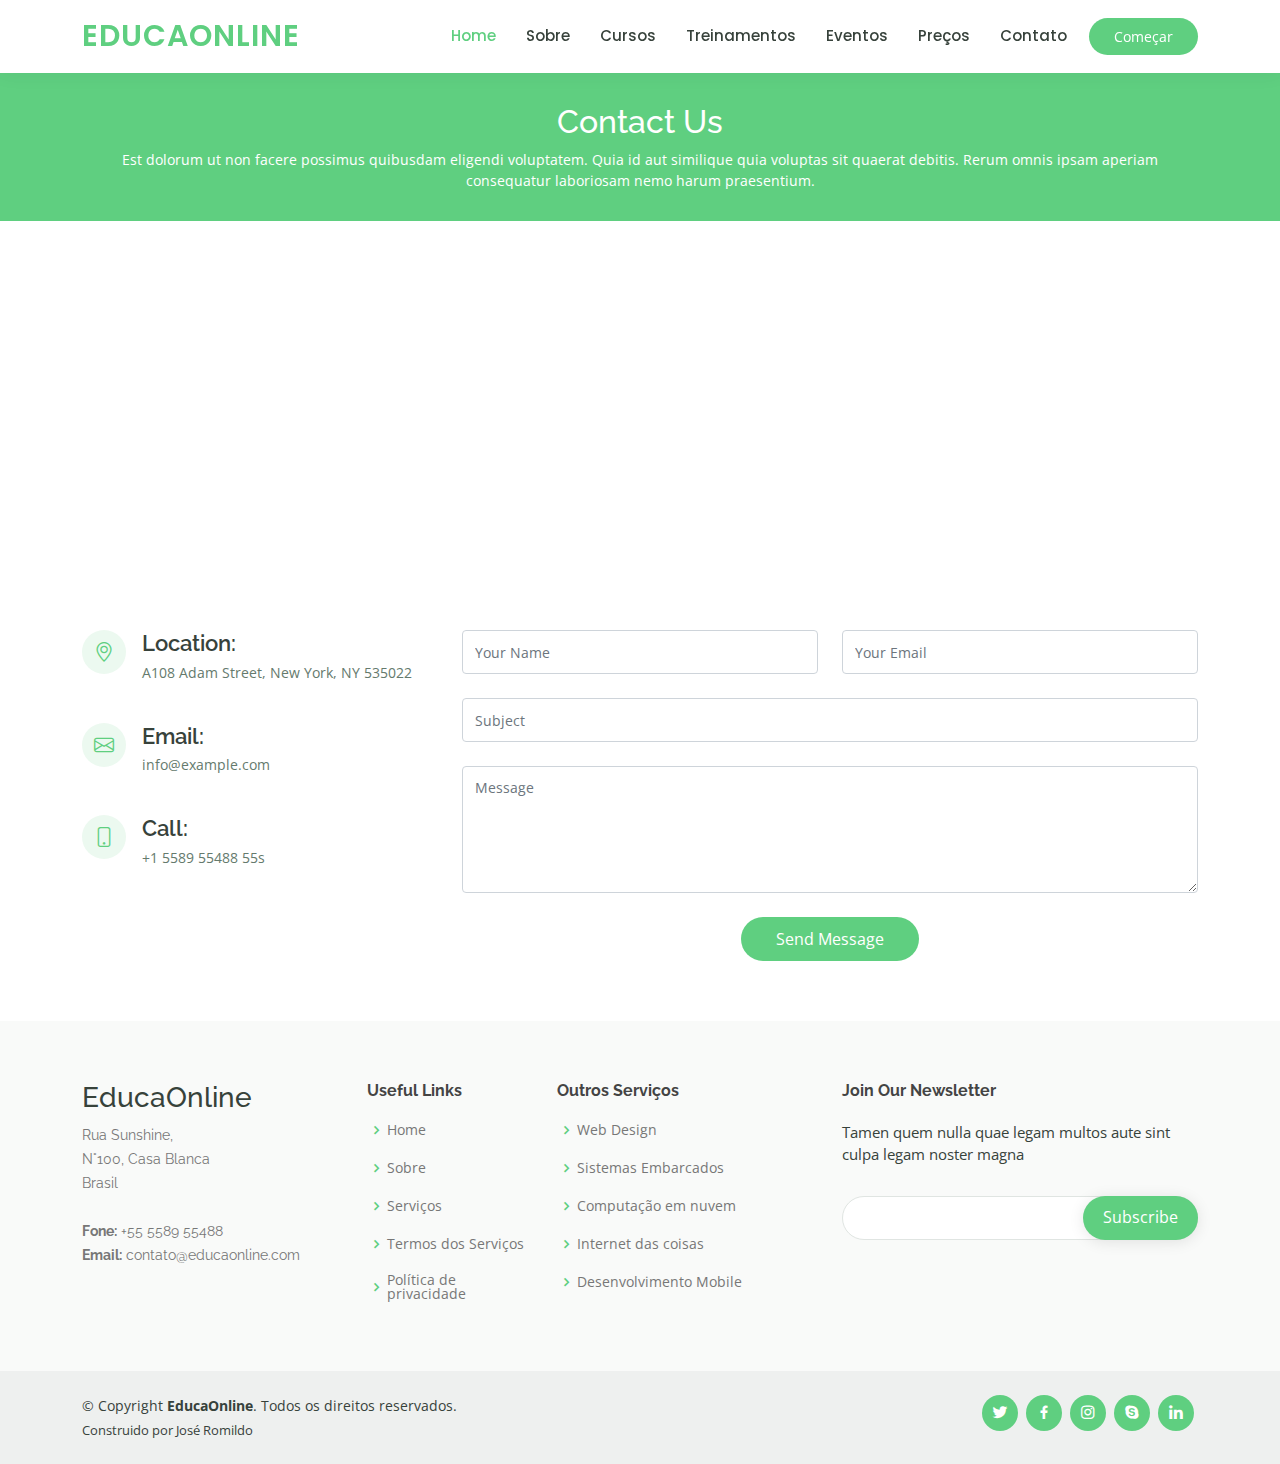
<file: contatos.html>
<!DOCTYPE html>
<html lang="en">

<head>
  <meta charset="utf-8">
  <meta content="width=device-width, initial-scale=1.0" name="viewport">

  <title>Cursos - EducaOnline</title>
  <meta content="" name="description">
  <meta content="" name="keywords">

  <!-- Favicons -->
  <link href="assets/img/favicon.png" rel="icon">
  <link href="assets/img/apple-touch-icon.png" rel="apple-touch-icon">

  <!-- Google Fonts -->
  <link href="https://fonts.googleapis.com/css?family=Open+Sans:300,300i,400,400i,600,600i,700,700i|Raleway:300,300i,400,400i,500,500i,600,600i,700,700i|Poppins:300,300i,400,400i,500,500i,600,600i,700,700i" rel="stylesheet">

  <!-- Vendor CSS Files -->
  <link href="assets/vendor/animate.css/animate.min.css" rel="stylesheet">
  <link href="assets/vendor/aos/aos.css" rel="stylesheet">
  <link href="assets/vendor/bootstrap/css/bootstrap.min.css" rel="stylesheet">
  <link href="assets/vendor/bootstrap-icons/bootstrap-icons.css" rel="stylesheet">
  <link href="assets/vendor/boxicons/css/boxicons.min.css" rel="stylesheet">
  <link href="assets/vendor/remixicon/remixicon.css" rel="stylesheet">
  <link href="assets/vendor/swiper/swiper-bundle.min.css" rel="stylesheet">

  <!-- Template Main CSS File -->
  <link href="assets/css/style.css" rel="stylesheet">

</head>

<body>

  <!-- ======= Header ======= -->
  <header id="header" class="fixed-top">
    <div class="container d-flex align-items-center">

      <h1 class="logo me-auto"><a href="index.html">EducaOnline</a></h1>
     
      <nav id="navbar" class="navbar order-last order-lg-0">
        <ul>
          <li><a class="active" href="index.html">Home</a></li>
          <li><a href="sobre.html">Sobre</a></li>
          <li><a href="cursos.html">Cursos</a></li>
          <li><a href="treinamentos.html">Treinamentos</a></li>
          <li><a href="eventos.html">Eventos</a></li>
          <li><a href="precos.html">Preços</a></li>
          <li><a href="contato.html">Contato</a></li>
        </ul>
        <i class="bi bi-list mobile-nav-toggle"></i>
      </nav><!-- .navbar -->

      <a href="cursos.html" class="get-started-btn">Começar</a>

    </div>
  </header><!-- End Header -->

  <main id="main">

    <!-- ======= Breadcrumbs ======= -->
    <div class="breadcrumbs" data-aos="fade-in">
      <div class="container">
        <h2>Contact Us</h2>
        <p>Est dolorum ut non facere possimus quibusdam eligendi voluptatem. Quia id aut similique quia voluptas sit quaerat debitis. Rerum omnis ipsam aperiam consequatur laboriosam nemo harum praesentium. </p>
      </div>
    </div><!-- End Breadcrumbs -->

    <!-- ======= Contact Section ======= -->
    <section id="contact" class="contact">
      <div data-aos="fade-up">
        <iframe style="border:0; width: 100%; height: 350px;" src="https://www.google.com/maps/embed?pb=!1m14!1m8!1m3!1d12097.433213460943!2d-74.0062269!3d40.7101282!3m2!1i1024!2i768!4f13.1!3m3!1m2!1s0x0%3A0xb89d1fe6bc499443!2sDowntown+Conference+Center!5e0!3m2!1smk!2sbg!4v1539943755621" frameborder="0" allowfullscreen></iframe>
      </div>

      <div class="container" data-aos="fade-up">

        <div class="row mt-5">

          <div class="col-lg-4">
            <div class="info">
              <div class="address">
                <i class="bi bi-geo-alt"></i>
                <h4>Location:</h4>
                <p>A108 Adam Street, New York, NY 535022</p>
              </div>

              <div class="email">
                <i class="bi bi-envelope"></i>
                <h4>Email:</h4>
                <p>info@example.com</p>
              </div>

              <div class="phone">
                <i class="bi bi-phone"></i>
                <h4>Call:</h4>
                <p>+1 5589 55488 55s</p>
              </div>

            </div>

          </div>

          <div class="col-lg-8 mt-5 mt-lg-0">

            <form action="forms/contact.php" method="post" role="form" class="php-email-form">
              <div class="row">
                <div class="col-md-6 form-group">
                  <input type="text" name="name" class="form-control" id="name" placeholder="Your Name" required>
                </div>
                <div class="col-md-6 form-group mt-3 mt-md-0">
                  <input type="email" class="form-control" name="email" id="email" placeholder="Your Email" required>
                </div>
              </div>
              <div class="form-group mt-3">
                <input type="text" class="form-control" name="subject" id="subject" placeholder="Subject" required>
              </div>
              <div class="form-group mt-3">
                <textarea class="form-control" name="message" rows="5" placeholder="Message" required></textarea>
              </div>
              <div class="my-3">
                <div class="loading">Loading</div>
                <div class="error-message"></div>
                <div class="sent-message">Your message has been sent. Thank you!</div>
              </div>
              <div class="text-center"><button type="submit">Send Message</button></div>
            </form>

          </div>

        </div>

      </div>
    </section><!-- End Contact Section -->

  </main><!-- End #main -->
 <!-- ======= Footer ======= -->
 <footer id="footer">

  <div class="footer-top">
    <div class="container">
      <div class="row">

        <div class="col-lg-3 col-md-6 footer-contact">
          <h3>EducaOnline</h3>
          <p>
            Rua Sunshine, <br>
            N°100, Casa Blanca<br>
            Brasil <br><br>
            <strong>Fone:</strong> +55 5589 55488<br>
            <strong>Email:</strong> contato@educaonline.com<br>
          </p>
        </div>

        <div class="col-lg-2 col-md-6 footer-links">
          <h4>Useful Links</h4>
          <ul>
            <li><i class="bx bx-chevron-right"></i> <a href="#">Home</a></li>
            <li><i class="bx bx-chevron-right"></i> <a href="#">Sobre</a></li>
            <li><i class="bx bx-chevron-right"></i> <a href="#">Serviços</a></li>
            <li><i class="bx bx-chevron-right"></i> <a href="#">Termos dos Serviços</a></li>
            <li><i class="bx bx-chevron-right"></i> <a href="#">Política de privacidade</a></li>
          </ul>
        </div>

        <div class="col-lg-3 col-md-6 footer-links">
          <h4>Outros Serviços</h4>
          <ul>
            <li><i class="bx bx-chevron-right"></i> <a href="#">Web Design</a></li>
            <li><i class="bx bx-chevron-right"></i> <a href="#">Sistemas Embarcados</a></li>
            <li><i class="bx bx-chevron-right"></i> <a href="#">Computação em nuvem</a></li>
            <li><i class="bx bx-chevron-right"></i> <a href="#">Internet das coisas</a></li>
            <li><i class="bx bx-chevron-right"></i> <a href="#">Desenvolvimento Mobile</a></li>
          </ul>
        </div>

        <div class="col-lg-4 col-md-6 footer-newsletter">
          <h4>Join Our Newsletter</h4>
          <p>Tamen quem nulla quae legam multos aute sint culpa legam noster magna</p>
          <form action="" method="post">
            <input type="email" name="email"><input type="submit" value="Subscribe">
          </form>
        </div>

      </div>
    </div>
  </div>

  <div class="container d-md-flex py-4">

    <div class="me-md-auto text-center text-md-start">
      <div class="copyright">
        &copy; Copyright <strong><span>EducaOnline</span></strong>. Todos os direitos reservados.
      </div>
      <div class="credits">
        Construido por José Romildo</a>
      </div>
    </div>
    <div class="social-links text-center text-md-right pt-3 pt-md-0">
      <a href="#" class="twitter"><i class="bx bxl-twitter"></i></a>
      <a href="#" class="facebook"><i class="bx bxl-facebook"></i></a>
      <a href="#" class="instagram"><i class="bx bxl-instagram"></i></a>
      <a href="#" class="google-plus"><i class="bx bxl-skype"></i></a>
      <a href="#" class="linkedin"><i class="bx bxl-linkedin"></i></a>
    </div>
  </div>
</footer><!-- End Footer -->

  <div id="preloader"></div>
  <a href="#" class="back-to-top d-flex align-items-center justify-content-center"><i class="bi bi-arrow-up-short"></i></a>

  <!-- Vendor JS Files -->
  <script src="assets/vendor/purecounter/purecounter_vanilla.js"></script>
  <script src="assets/vendor/aos/aos.js"></script>
  <script src="assets/vendor/bootstrap/js/bootstrap.bundle.min.js"></script>
  <script src="assets/vendor/swiper/swiper-bundle.min.js"></script>
  <script src="assets/vendor/php-email-form/validate.js"></script>

  <!-- Template Main JS File -->
  <script src="assets/js/main.js"></script>

</body>

</html>
</file>
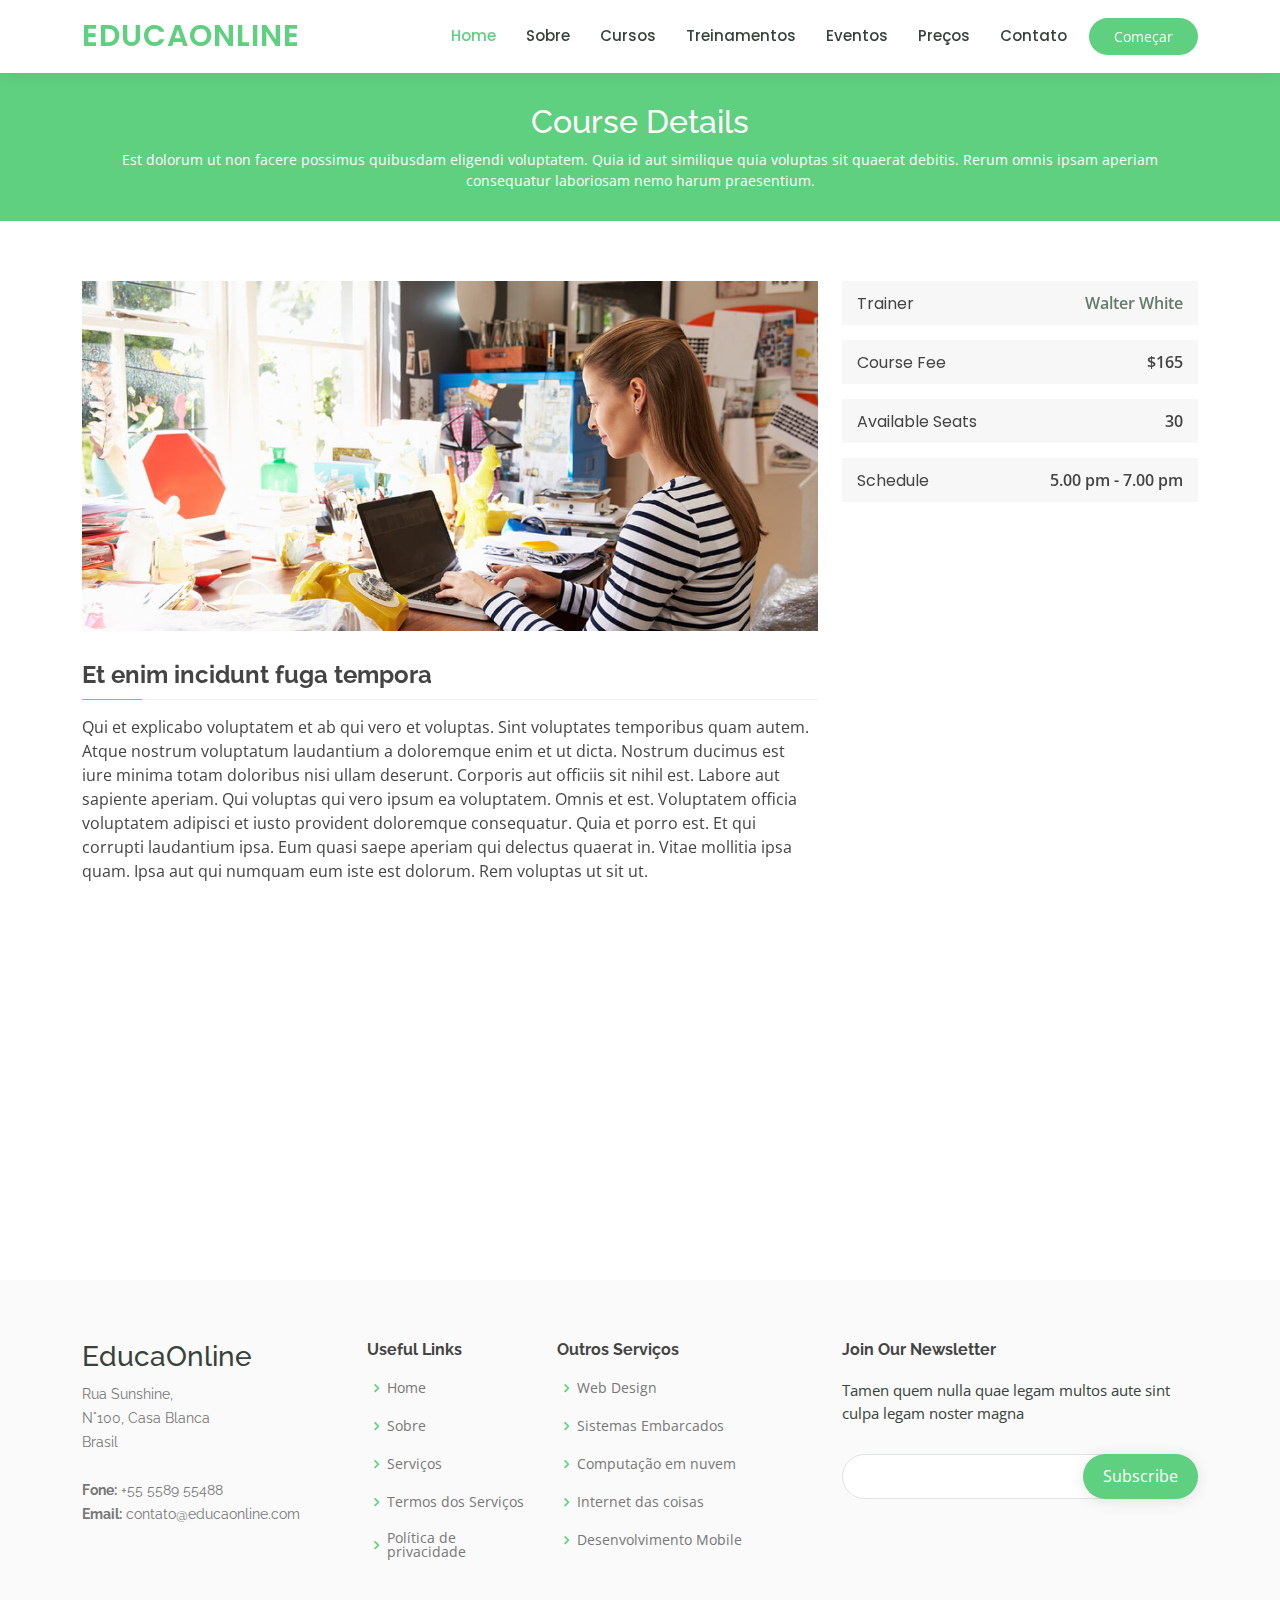
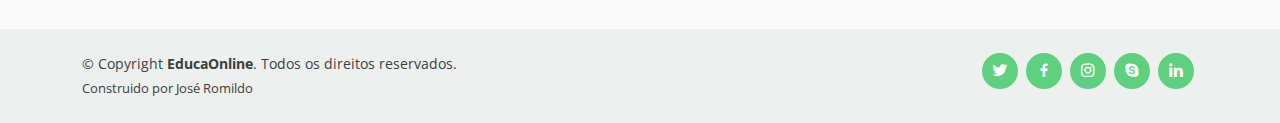
<file: course-details.html>
<!DOCTYPE html>
<html lang="en">

<head>
  <meta charset="utf-8">
  <meta content="width=device-width, initial-scale=1.0" name="viewport">

  <title>Cursos - EducaOnline</title>
  <meta content="" name="description">
  <meta content="" name="keywords">

  <!-- Favicons -->
  <link href="assets/img/favicon.png" rel="icon">
  <link href="assets/img/apple-touch-icon.png" rel="apple-touch-icon">

  <!-- Google Fonts -->
  <link href="https://fonts.googleapis.com/css?family=Open+Sans:300,300i,400,400i,600,600i,700,700i|Raleway:300,300i,400,400i,500,500i,600,600i,700,700i|Poppins:300,300i,400,400i,500,500i,600,600i,700,700i" rel="stylesheet">

  <!-- Vendor CSS Files -->
  <link href="assets/vendor/animate.css/animate.min.css" rel="stylesheet">
  <link href="assets/vendor/aos/aos.css" rel="stylesheet">
  <link href="assets/vendor/bootstrap/css/bootstrap.min.css" rel="stylesheet">
  <link href="assets/vendor/bootstrap-icons/bootstrap-icons.css" rel="stylesheet">
  <link href="assets/vendor/boxicons/css/boxicons.min.css" rel="stylesheet">
  <link href="assets/vendor/remixicon/remixicon.css" rel="stylesheet">
  <link href="assets/vendor/swiper/swiper-bundle.min.css" rel="stylesheet">

  <!-- Template Main CSS File -->
  <link href="assets/css/style.css" rel="stylesheet">

</head>

<body>

  <!-- ======= Header ======= -->
  <header id="header" class="fixed-top">
    <div class="container d-flex align-items-center">

      <h1 class="logo me-auto"><a href="index.html">EducaOnline</a></h1>
     
      <nav id="navbar" class="navbar order-last order-lg-0">
        <ul>
          <li><a class="active" href="index.html">Home</a></li>
          <li><a href="sobre.html">Sobre</a></li>
          <li><a href="cursos.html">Cursos</a></li>
          <li><a href="treinamentos.html">Treinamentos</a></li>
          <li><a href="eventos.html">Eventos</a></li>
          <li><a href="precos.html">Preços</a></li>
          <li><a href="contato.html">Contato</a></li>
        </ul>
        <i class="bi bi-list mobile-nav-toggle"></i>
      </nav><!-- .navbar -->

      <a href="cursos.html" class="get-started-btn">Começar</a>

    </div>
  </header><!-- End Header -->

  <main id="main">

    <!-- ======= Breadcrumbs ======= -->
    <div class="breadcrumbs" data-aos="fade-in">
      <div class="container">
        <h2>Course Details</h2>
        <p>Est dolorum ut non facere possimus quibusdam eligendi voluptatem. Quia id aut similique quia voluptas sit quaerat debitis. Rerum omnis ipsam aperiam consequatur laboriosam nemo harum praesentium. </p>
      </div>
    </div><!-- End Breadcrumbs -->

    <!-- ======= Cource Details Section ======= -->
    <section id="course-details" class="course-details">
      <div class="container" data-aos="fade-up">

        <div class="row">
          <div class="col-lg-8">
            <img src="assets/img/course-details.jpg" class="img-fluid" alt="">
            <h3>Et enim incidunt fuga tempora</h3>
            <p>
              Qui et explicabo voluptatem et ab qui vero et voluptas. Sint voluptates temporibus quam autem. Atque nostrum voluptatum laudantium a doloremque enim et ut dicta. Nostrum ducimus est iure minima totam doloribus nisi ullam deserunt. Corporis aut officiis sit nihil est. Labore aut sapiente aperiam.
              Qui voluptas qui vero ipsum ea voluptatem. Omnis et est. Voluptatem officia voluptatem adipisci et iusto provident doloremque consequatur. Quia et porro est. Et qui corrupti laudantium ipsa.
              Eum quasi saepe aperiam qui delectus quaerat in. Vitae mollitia ipsa quam. Ipsa aut qui numquam eum iste est dolorum. Rem voluptas ut sit ut.
            </p>
          </div>
          <div class="col-lg-4">

            <div class="course-info d-flex justify-content-between align-items-center">
              <h5>Trainer</h5>
              <p><a href="#">Walter White</a></p>
            </div>

            <div class="course-info d-flex justify-content-between align-items-center">
              <h5>Course Fee</h5>
              <p>$165</p>
            </div>

            <div class="course-info d-flex justify-content-between align-items-center">
              <h5>Available Seats</h5>
              <p>30</p>
            </div>

            <div class="course-info d-flex justify-content-between align-items-center">
              <h5>Schedule</h5>
              <p>5.00 pm - 7.00 pm</p>
            </div>

          </div>
        </div>

      </div>
    </section><!-- End Cource Details Section -->

    <!-- ======= Cource Details Tabs Section ======= -->
    <section id="cource-details-tabs" class="cource-details-tabs">
      <div class="container" data-aos="fade-up">

        <div class="row">
          <div class="col-lg-3">
            <ul class="nav nav-tabs flex-column">
              <li class="nav-item">
                <a class="nav-link active show" data-bs-toggle="tab" href="#tab-1">Modi sit est</a>
              </li>
              <li class="nav-item">
                <a class="nav-link" data-bs-toggle="tab" href="#tab-2">Unde praesentium sed</a>
              </li>
              <li class="nav-item">
                <a class="nav-link" data-bs-toggle="tab" href="#tab-3">Pariatur explicabo vel</a>
              </li>
              <li class="nav-item">
                <a class="nav-link" data-bs-toggle="tab" href="#tab-4">Nostrum qui quasi</a>
              </li>
              <li class="nav-item">
                <a class="nav-link" data-bs-toggle="tab" href="#tab-5">Iusto ut expedita aut</a>
              </li>
            </ul>
          </div>
          <div class="col-lg-9 mt-4 mt-lg-0">
            <div class="tab-content">
              <div class="tab-pane active show" id="tab-1">
                <div class="row">
                  <div class="col-lg-8 details order-2 order-lg-1">
                    <h3>Architecto ut aperiam autem id</h3>
                    <p class="fst-italic">Qui laudantium consequatur laborum sit qui ad sapiente dila parde sonata raqer a videna mareta paulona marka</p>
                    <p>Et nobis maiores eius. Voluptatibus ut enim blanditiis atque harum sint. Laborum eos ipsum ipsa odit magni. Incidunt hic ut molestiae aut qui. Est repellat minima eveniet eius et quis magni nihil. Consequatur dolorem quaerat quos qui similique accusamus nostrum rem vero</p>
                  </div>
                  <div class="col-lg-4 text-center order-1 order-lg-2">
                    <img src="assets/img/course-details-tab-1.png" alt="" class="img-fluid">
                  </div>
                </div>
              </div>
              <div class="tab-pane" id="tab-2">
                <div class="row">
                  <div class="col-lg-8 details order-2 order-lg-1">
                    <h3>Et blanditiis nemo veritatis excepturi</h3>
                    <p class="fst-italic">Qui laudantium consequatur laborum sit qui ad sapiente dila parde sonata raqer a videna mareta paulona marka</p>
                    <p>Ea ipsum voluptatem consequatur quis est. Illum error ullam omnis quia et reiciendis sunt sunt est. Non aliquid repellendus itaque accusamus eius et velit ipsa voluptates. Optio nesciunt eaque beatae accusamus lerode pakto madirna desera vafle de nideran pal</p>
                  </div>
                  <div class="col-lg-4 text-center order-1 order-lg-2">
                    <img src="assets/img/course-details-tab-2.png" alt="" class="img-fluid">
                  </div>
                </div>
              </div>
              <div class="tab-pane" id="tab-3">
                <div class="row">
                  <div class="col-lg-8 details order-2 order-lg-1">
                    <h3>Impedit facilis occaecati odio neque aperiam sit</h3>
                    <p class="fst-italic">Eos voluptatibus quo. Odio similique illum id quidem non enim fuga. Qui natus non sunt dicta dolor et. In asperiores velit quaerat perferendis aut</p>
                    <p>Iure officiis odit rerum. Harum sequi eum illum corrupti culpa veritatis quisquam. Neque necessitatibus illo rerum eum ut. Commodi ipsam minima molestiae sed laboriosam a iste odio. Earum odit nesciunt fugiat sit ullam. Soluta et harum voluptatem optio quae</p>
                  </div>
                  <div class="col-lg-4 text-center order-1 order-lg-2">
                    <img src="assets/img/course-details-tab-3.png" alt="" class="img-fluid">
                  </div>
                </div>
              </div>
              <div class="tab-pane" id="tab-4">
                <div class="row">
                  <div class="col-lg-8 details order-2 order-lg-1">
                    <h3>Fuga dolores inventore laboriosam ut est accusamus laboriosam dolore</h3>
                    <p class="fst-italic">Totam aperiam accusamus. Repellat consequuntur iure voluptas iure porro quis delectus</p>
                    <p>Eaque consequuntur consequuntur libero expedita in voluptas. Nostrum ipsam necessitatibus aliquam fugiat debitis quis velit. Eum ex maxime error in consequatur corporis atque. Eligendi asperiores sed qui veritatis aperiam quia a laborum inventore</p>
                  </div>
                  <div class="col-lg-4 text-center order-1 order-lg-2">
                    <img src="assets/img/course-details-tab-4.png" alt="" class="img-fluid">
                  </div>
                </div>
              </div>
              <div class="tab-pane" id="tab-5">
                <div class="row">
                  <div class="col-lg-8 details order-2 order-lg-1">
                    <h3>Est eveniet ipsam sindera pad rone matrelat sando reda</h3>
                    <p class="fst-italic">Omnis blanditiis saepe eos autem qui sunt debitis porro quia.</p>
                    <p>Exercitationem nostrum omnis. Ut reiciendis repudiandae minus. Omnis recusandae ut non quam ut quod eius qui. Ipsum quia odit vero atque qui quibusdam amet. Occaecati sed est sint aut vitae molestiae voluptate vel</p>
                  </div>
                  <div class="col-lg-4 text-center order-1 order-lg-2">
                    <img src="assets/img/course-details-tab-5.png" alt="" class="img-fluid">
                  </div>
                </div>
              </div>
            </div>
          </div>
        </div>

      </div>
    </section><!-- End Cource Details Tabs Section -->

  </main><!-- End #main -->
 <!-- ======= Footer ======= -->
 <footer id="footer">

  <div class="footer-top">
    <div class="container">
      <div class="row">

        <div class="col-lg-3 col-md-6 footer-contact">
          <h3>EducaOnline</h3>
          <p>
            Rua Sunshine, <br>
            N°100, Casa Blanca<br>
            Brasil <br><br>
            <strong>Fone:</strong> +55 5589 55488<br>
            <strong>Email:</strong> contato@educaonline.com<br>
          </p>
        </div>

        <div class="col-lg-2 col-md-6 footer-links">
          <h4>Useful Links</h4>
          <ul>
            <li><i class="bx bx-chevron-right"></i> <a href="#">Home</a></li>
            <li><i class="bx bx-chevron-right"></i> <a href="#">Sobre</a></li>
            <li><i class="bx bx-chevron-right"></i> <a href="#">Serviços</a></li>
            <li><i class="bx bx-chevron-right"></i> <a href="#">Termos dos Serviços</a></li>
            <li><i class="bx bx-chevron-right"></i> <a href="#">Política de privacidade</a></li>
          </ul>
        </div>

        <div class="col-lg-3 col-md-6 footer-links">
          <h4>Outros Serviços</h4>
          <ul>
            <li><i class="bx bx-chevron-right"></i> <a href="#">Web Design</a></li>
            <li><i class="bx bx-chevron-right"></i> <a href="#">Sistemas Embarcados</a></li>
            <li><i class="bx bx-chevron-right"></i> <a href="#">Computação em nuvem</a></li>
            <li><i class="bx bx-chevron-right"></i> <a href="#">Internet das coisas</a></li>
            <li><i class="bx bx-chevron-right"></i> <a href="#">Desenvolvimento Mobile</a></li>
          </ul>
        </div>

        <div class="col-lg-4 col-md-6 footer-newsletter">
          <h4>Join Our Newsletter</h4>
          <p>Tamen quem nulla quae legam multos aute sint culpa legam noster magna</p>
          <form action="" method="post">
            <input type="email" name="email"><input type="submit" value="Subscribe">
          </form>
        </div>

      </div>
    </div>
  </div>

  <div class="container d-md-flex py-4">

    <div class="me-md-auto text-center text-md-start">
      <div class="copyright">
        &copy; Copyright <strong><span>EducaOnline</span></strong>. Todos os direitos reservados.
      </div>
      <div class="credits">
        Construido por José Romildo</a>
      </div>
    </div>
    <div class="social-links text-center text-md-right pt-3 pt-md-0">
      <a href="#" class="twitter"><i class="bx bxl-twitter"></i></a>
      <a href="#" class="facebook"><i class="bx bxl-facebook"></i></a>
      <a href="#" class="instagram"><i class="bx bxl-instagram"></i></a>
      <a href="#" class="google-plus"><i class="bx bxl-skype"></i></a>
      <a href="#" class="linkedin"><i class="bx bxl-linkedin"></i></a>
    </div>
  </div>
</footer><!-- End Footer -->

  <div id="preloader"></div>
  <a href="#" class="back-to-top d-flex align-items-center justify-content-center"><i class="bi bi-arrow-up-short"></i></a>

  <!-- Vendor JS Files -->
  <script src="assets/vendor/purecounter/purecounter_vanilla.js"></script>
  <script src="assets/vendor/aos/aos.js"></script>
  <script src="assets/vendor/bootstrap/js/bootstrap.bundle.min.js"></script>
  <script src="assets/vendor/swiper/swiper-bundle.min.js"></script>
  <script src="assets/vendor/php-email-form/validate.js"></script>

  <!-- Template Main JS File -->
  <script src="assets/js/main.js"></script>

</body>

</html>
</file>
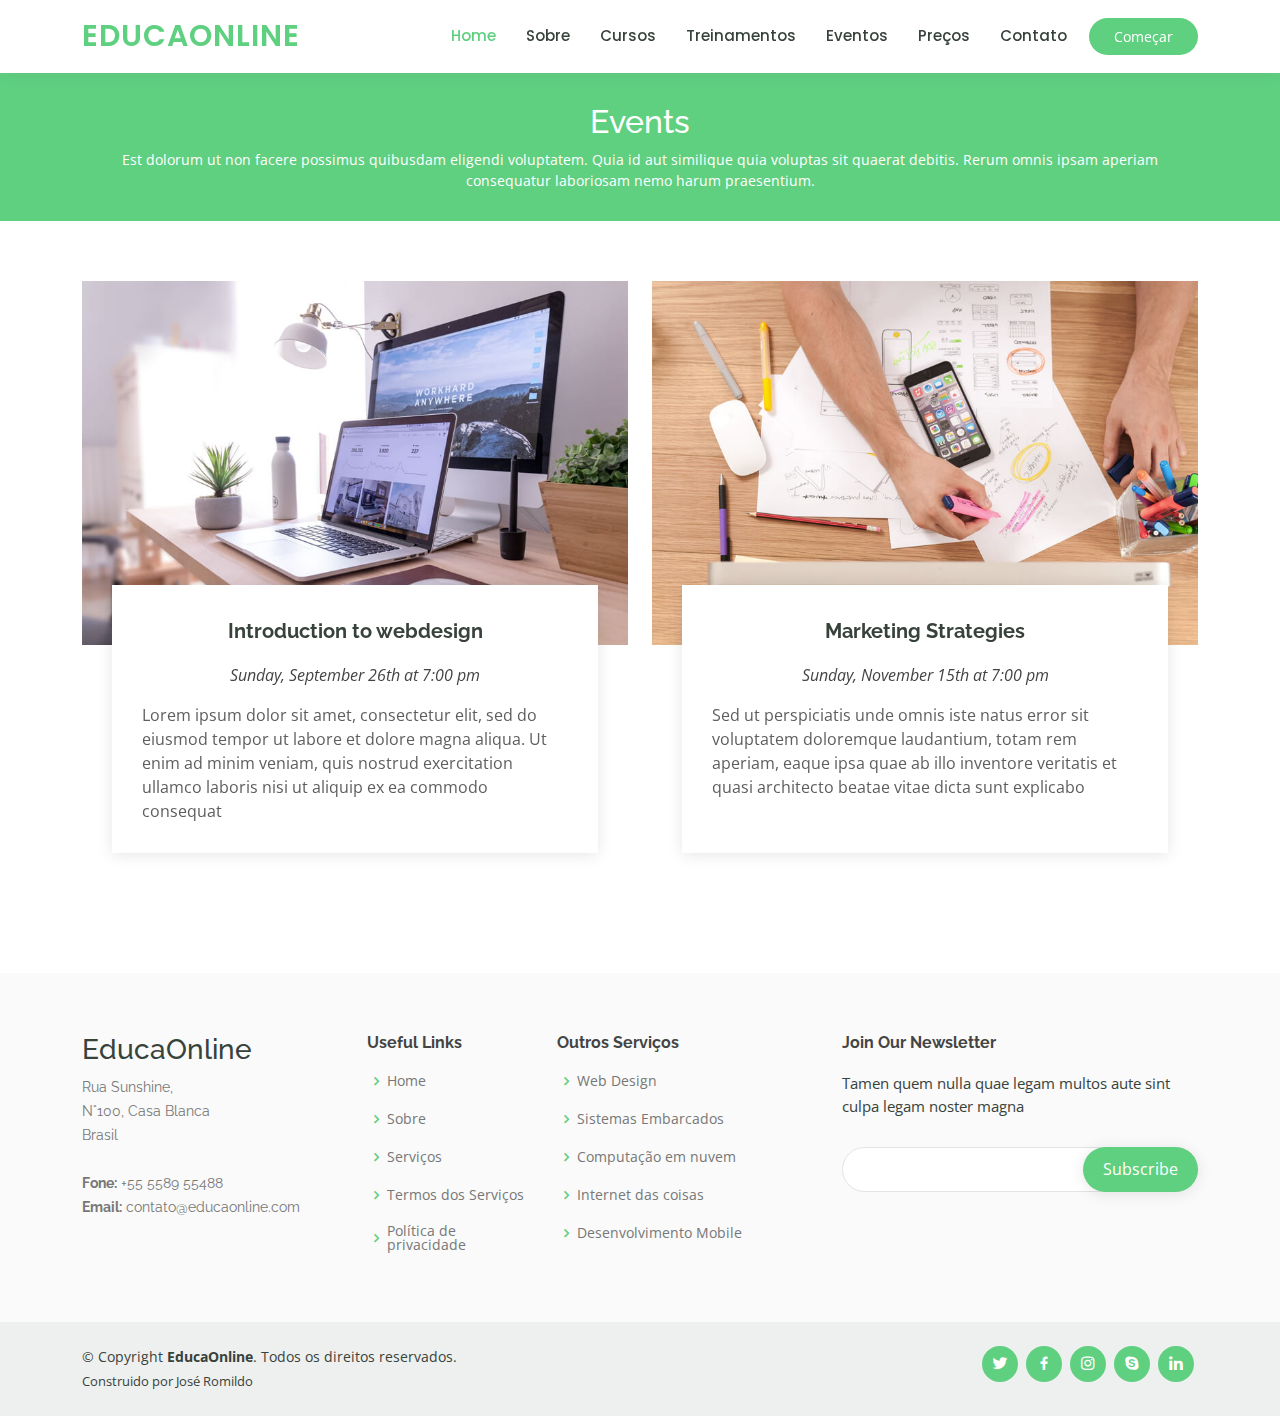
<file: eventos.html>
<!DOCTYPE html>
<html lang="en">

<head>
  <meta charset="utf-8">
  <meta content="width=device-width, initial-scale=1.0" name="viewport">

  <title>Cursos - EducaOnline</title>
  <meta content="" name="description">
  <meta content="" name="keywords">

  <!-- Favicons -->
  <link href="assets/img/favicon.png" rel="icon">
  <link href="assets/img/apple-touch-icon.png" rel="apple-touch-icon">

  <!-- Google Fonts -->
  <link href="https://fonts.googleapis.com/css?family=Open+Sans:300,300i,400,400i,600,600i,700,700i|Raleway:300,300i,400,400i,500,500i,600,600i,700,700i|Poppins:300,300i,400,400i,500,500i,600,600i,700,700i" rel="stylesheet">

  <!-- Vendor CSS Files -->
  <link href="assets/vendor/animate.css/animate.min.css" rel="stylesheet">
  <link href="assets/vendor/aos/aos.css" rel="stylesheet">
  <link href="assets/vendor/bootstrap/css/bootstrap.min.css" rel="stylesheet">
  <link href="assets/vendor/bootstrap-icons/bootstrap-icons.css" rel="stylesheet">
  <link href="assets/vendor/boxicons/css/boxicons.min.css" rel="stylesheet">
  <link href="assets/vendor/remixicon/remixicon.css" rel="stylesheet">
  <link href="assets/vendor/swiper/swiper-bundle.min.css" rel="stylesheet">

  <!-- Template Main CSS File -->
  <link href="assets/css/style.css" rel="stylesheet">

</head>

<body>

  <!-- ======= Header ======= -->
  <header id="header" class="fixed-top">
    <div class="container d-flex align-items-center">

      <h1 class="logo me-auto"><a href="index.html">EducaOnline</a></h1>
     
      <nav id="navbar" class="navbar order-last order-lg-0">
        <ul>
          <li><a class="active" href="index.html">Home</a></li>
          <li><a href="sobre.html">Sobre</a></li>
          <li><a href="cursos.html">Cursos</a></li>
          <li><a href="treinamentos.html">Treinamentos</a></li>
          <li><a href="eventos.html">Eventos</a></li>
          <li><a href="precos.html">Preços</a></li>
          <li><a href="contato.html">Contato</a></li>
        </ul>
        <i class="bi bi-list mobile-nav-toggle"></i>
      </nav><!-- .navbar -->

      <a href="cursos.html" class="get-started-btn">Começar</a>

    </div>
  </header><!-- End Header -->

  <main id="main">

    <!-- ======= Breadcrumbs ======= -->
    <div class="breadcrumbs" data-aos="fade-in">
      <div class="container">
        <h2>Events</h2>
        <p>Est dolorum ut non facere possimus quibusdam eligendi voluptatem. Quia id aut similique quia voluptas sit quaerat debitis. Rerum omnis ipsam aperiam consequatur laboriosam nemo harum praesentium. </p>
      </div>
    </div><!-- End Breadcrumbs -->

    <!-- ======= Events Section ======= -->
    <section id="events" class="events">
      <div class="container" data-aos="fade-up">

        <div class="row">
          <div class="col-md-6 d-flex align-items-stretch">
            <div class="card">
              <div class="card-img">
                <img src="assets/img/events-1.jpg" alt="...">
              </div>
              <div class="card-body">
                <h5 class="card-title"><a href="">Introduction to webdesign</a></h5>
                <p class="fst-italic text-center">Sunday, September 26th at 7:00 pm</p>
                <p class="card-text">Lorem ipsum dolor sit amet, consectetur elit, sed do eiusmod tempor ut labore et dolore magna aliqua. Ut enim ad minim veniam, quis nostrud exercitation ullamco laboris nisi ut aliquip ex ea commodo consequat</p>
              </div>
            </div>
          </div>
          <div class="col-md-6 d-flex align-items-stretch">
            <div class="card">
              <div class="card-img">
                <img src="assets/img/events-2.jpg" alt="...">
              </div>
              <div class="card-body">
                <h5 class="card-title"><a href="">Marketing Strategies</a></h5>
                <p class="fst-italic text-center">Sunday, November 15th at 7:00 pm</p>
                <p class="card-text">Sed ut perspiciatis unde omnis iste natus error sit voluptatem doloremque laudantium, totam rem aperiam, eaque ipsa quae ab illo inventore veritatis et quasi architecto beatae vitae dicta sunt explicabo</p>
              </div>
            </div>

          </div>
        </div>

      </div>
    </section><!-- End Events Section -->

  </main><!-- End #main -->

   <!-- ======= Footer ======= -->
   <footer id="footer">

    <div class="footer-top">
      <div class="container">
        <div class="row">

          <div class="col-lg-3 col-md-6 footer-contact">
            <h3>EducaOnline</h3>
            <p>
              Rua Sunshine, <br>
              N°100, Casa Blanca<br>
              Brasil <br><br>
              <strong>Fone:</strong> +55 5589 55488<br>
              <strong>Email:</strong> contato@educaonline.com<br>
            </p>
          </div>

          <div class="col-lg-2 col-md-6 footer-links">
            <h4>Useful Links</h4>
            <ul>
              <li><i class="bx bx-chevron-right"></i> <a href="#">Home</a></li>
              <li><i class="bx bx-chevron-right"></i> <a href="#">Sobre</a></li>
              <li><i class="bx bx-chevron-right"></i> <a href="#">Serviços</a></li>
              <li><i class="bx bx-chevron-right"></i> <a href="#">Termos dos Serviços</a></li>
              <li><i class="bx bx-chevron-right"></i> <a href="#">Política de privacidade</a></li>
            </ul>
          </div>

          <div class="col-lg-3 col-md-6 footer-links">
            <h4>Outros Serviços</h4>
            <ul>
              <li><i class="bx bx-chevron-right"></i> <a href="#">Web Design</a></li>
              <li><i class="bx bx-chevron-right"></i> <a href="#">Sistemas Embarcados</a></li>
              <li><i class="bx bx-chevron-right"></i> <a href="#">Computação em nuvem</a></li>
              <li><i class="bx bx-chevron-right"></i> <a href="#">Internet das coisas</a></li>
              <li><i class="bx bx-chevron-right"></i> <a href="#">Desenvolvimento Mobile</a></li>
            </ul>
          </div>

          <div class="col-lg-4 col-md-6 footer-newsletter">
            <h4>Join Our Newsletter</h4>
            <p>Tamen quem nulla quae legam multos aute sint culpa legam noster magna</p>
            <form action="" method="post">
              <input type="email" name="email"><input type="submit" value="Subscribe">
            </form>
          </div>

        </div>
      </div>
    </div>

    <div class="container d-md-flex py-4">

      <div class="me-md-auto text-center text-md-start">
        <div class="copyright">
          &copy; Copyright <strong><span>EducaOnline</span></strong>. Todos os direitos reservados.
        </div>
        <div class="credits">
    
          Construido por José Romildo</a>
        </div>
      </div>
      <div class="social-links text-center text-md-right pt-3 pt-md-0">
        <a href="#" class="twitter"><i class="bx bxl-twitter"></i></a>
        <a href="#" class="facebook"><i class="bx bxl-facebook"></i></a>
        <a href="#" class="instagram"><i class="bx bxl-instagram"></i></a>
        <a href="#" class="google-plus"><i class="bx bxl-skype"></i></a>
        <a href="#" class="linkedin"><i class="bx bxl-linkedin"></i></a>
      </div>
    </div>
  </footer><!-- End Footer -->

  <div id="preloader"></div>
  <a href="#" class="back-to-top d-flex align-items-center justify-content-center"><i class="bi bi-arrow-up-short"></i></a>

  <!-- Vendor JS Files -->
  <script src="assets/vendor/purecounter/purecounter_vanilla.js"></script>
  <script src="assets/vendor/aos/aos.js"></script>
  <script src="assets/vendor/bootstrap/js/bootstrap.bundle.min.js"></script>
  <script src="assets/vendor/swiper/swiper-bundle.min.js"></script>
  <script src="assets/vendor/php-email-form/validate.js"></script>

  <!-- Template Main JS File -->
  <script src="assets/js/main.js"></script>

</body>

</html>
</file>
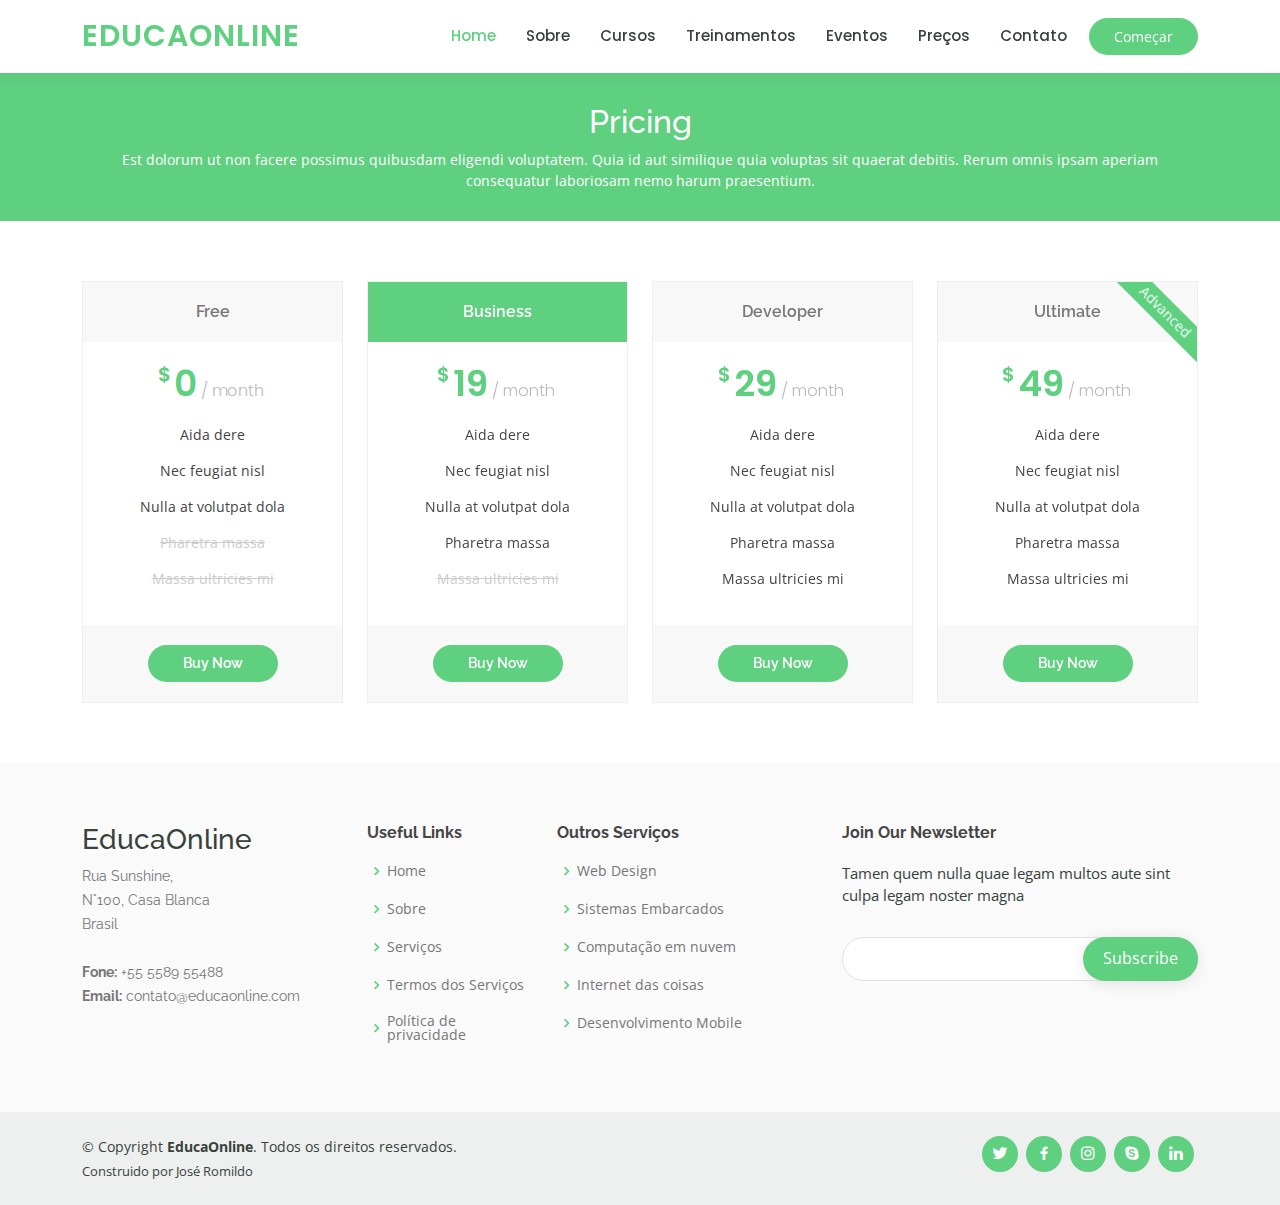
<file: precos.html>
<!DOCTYPE html>
<html lang="en">

<head>
  <meta charset="utf-8">
  <meta content="width=device-width, initial-scale=1.0" name="viewport">

  <title>Pricing - Mentor Bootstrap Template</title>
  <meta content="" name="description">
  <meta content="" name="keywords">

  <!-- Favicons -->
  <link href="assets/img/favicon.png" rel="icon">
  <link href="assets/img/apple-touch-icon.png" rel="apple-touch-icon">

  <!-- Google Fonts -->
  <link href="https://fonts.googleapis.com/css?family=Open+Sans:300,300i,400,400i,600,600i,700,700i|Raleway:300,300i,400,400i,500,500i,600,600i,700,700i|Poppins:300,300i,400,400i,500,500i,600,600i,700,700i" rel="stylesheet">

  <!-- Vendor CSS Files -->
  <link href="assets/vendor/animate.css/animate.min.css" rel="stylesheet">
  <link href="assets/vendor/aos/aos.css" rel="stylesheet">
  <link href="assets/vendor/bootstrap/css/bootstrap.min.css" rel="stylesheet">
  <link href="assets/vendor/bootstrap-icons/bootstrap-icons.css" rel="stylesheet">
  <link href="assets/vendor/boxicons/css/boxicons.min.css" rel="stylesheet">
  <link href="assets/vendor/remixicon/remixicon.css" rel="stylesheet">
  <link href="assets/vendor/swiper/swiper-bundle.min.css" rel="stylesheet">

  <!-- Template Main CSS File -->
  <link href="assets/css/style.css" rel="stylesheet">

</head>

<body>

  <!-- ======= Header ======= -->
  <header id="header" class="fixed-top">
    <div class="container d-flex align-items-center">

      <h1 class="logo me-auto"><a href="index.html">EducaOnline</a></h1>
     
      <nav id="navbar" class="navbar order-last order-lg-0">
        <ul>
          <li><a class="active" href="index.html">Home</a></li>
          <li><a href="sobre.html">Sobre</a></li>
          <li><a href="cursos.html">Cursos</a></li>
          <li><a href="treinamentos.html">Treinamentos</a></li>
          <li><a href="eventos.html">Eventos</a></li>
          <li><a href="precos.html">Preços</a></li>
          <li><a href="contato.html">Contato</a></li>
        </ul>
        <i class="bi bi-list mobile-nav-toggle"></i>
      </nav><!-- .navbar -->

      <a href="cursos.html" class="get-started-btn">Começar</a>

    </div>
  </header><!-- End Header -->

  <main id="main">
    <!-- ======= Breadcrumbs ======= -->
    <div class="breadcrumbs" data-aos="fade-in">
      <div class="container">
        <h2>Pricing</h2>
        <p>Est dolorum ut non facere possimus quibusdam eligendi voluptatem. Quia id aut similique quia voluptas sit quaerat debitis. Rerum omnis ipsam aperiam consequatur laboriosam nemo harum praesentium. </p>
      </div>  
    </div><!-- End Breadcrumbs -->

    <!-- ======= Pricing Section ======= -->
    <section id="pricing" class="pricing">
      <div class="container" data-aos="fade-up">

        <div class="row">

          <div class="col-lg-3 col-md-6">
            <div class="box">
              <h3>Free</h3>
              <h4><sup>$</sup>0<span> / month</span></h4>
              <ul>
                <li>Aida dere</li>
                <li>Nec feugiat nisl</li>
                <li>Nulla at volutpat dola</li>
                <li class="na">Pharetra massa</li>
                <li class="na">Massa ultricies mi</li>
              </ul>
              <div class="btn-wrap">
                <a href="#" class="btn-buy">Buy Now</a>
              </div>
            </div>
          </div>

          <div class="col-lg-3 col-md-6 mt-4 mt-md-0">
            <div class="box featured">
              <h3>Business</h3>
              <h4><sup>$</sup>19<span> / month</span></h4>
              <ul>
                <li>Aida dere</li>
                <li>Nec feugiat nisl</li>
                <li>Nulla at volutpat dola</li>
                <li>Pharetra massa</li>
                <li class="na">Massa ultricies mi</li>
              </ul>
              <div class="btn-wrap">
                <a href="#" class="btn-buy">Buy Now</a>
              </div>
            </div>
          </div>

          <div class="col-lg-3 col-md-6 mt-4 mt-lg-0">
            <div class="box">
              <h3>Developer</h3>
              <h4><sup>$</sup>29<span> / month</span></h4>
              <ul>
                <li>Aida dere</li>
                <li>Nec feugiat nisl</li>
                <li>Nulla at volutpat dola</li>
                <li>Pharetra massa</li>
                <li>Massa ultricies mi</li>
              </ul>
              <div class="btn-wrap">
                <a href="#" class="btn-buy">Buy Now</a>
              </div>
            </div>
          </div>

          <div class="col-lg-3 col-md-6 mt-4 mt-lg-0">
            <div class="box">
              <span class="advanced">Advanced</span>
              <h3>Ultimate</h3>
              <h4><sup>$</sup>49<span> / month</span></h4>
              <ul>
                <li>Aida dere</li>
                <li>Nec feugiat nisl</li>
                <li>Nulla at volutpat dola</li>
                <li>Pharetra massa</li>
                <li>Massa ultricies mi</li>
              </ul>
              <div class="btn-wrap">
                <a href="#" class="btn-buy">Buy Now</a>
              </div>
            </div>
          </div>

        </div>

      </div>
    </section><!-- End Pricing Section -->

  </main><!-- End #main -->

   <!-- ======= Footer ======= -->
   <footer id="footer">

    <div class="footer-top">
      <div class="container">
        <div class="row">

          <div class="col-lg-3 col-md-6 footer-contact">
            <h3>EducaOnline</h3>
            <p>
              Rua Sunshine, <br>
              N°100, Casa Blanca<br>
              Brasil <br><br>
              <strong>Fone:</strong> +55 5589 55488<br>
              <strong>Email:</strong> contato@educaonline.com<br>
            </p>
          </div>

          <div class="col-lg-2 col-md-6 footer-links">
            <h4>Useful Links</h4>
            <ul>
              <li><i class="bx bx-chevron-right"></i> <a href="#">Home</a></li>
              <li><i class="bx bx-chevron-right"></i> <a href="#">Sobre</a></li>
              <li><i class="bx bx-chevron-right"></i> <a href="#">Serviços</a></li>
              <li><i class="bx bx-chevron-right"></i> <a href="#">Termos dos Serviços</a></li>
              <li><i class="bx bx-chevron-right"></i> <a href="#">Política de privacidade</a></li>
            </ul>
          </div>

          <div class="col-lg-3 col-md-6 footer-links">
            <h4>Outros Serviços</h4>
            <ul>
              <li><i class="bx bx-chevron-right"></i> <a href="#">Web Design</a></li>
              <li><i class="bx bx-chevron-right"></i> <a href="#">Sistemas Embarcados</a></li>
              <li><i class="bx bx-chevron-right"></i> <a href="#">Computação em nuvem</a></li>
              <li><i class="bx bx-chevron-right"></i> <a href="#">Internet das coisas</a></li>
              <li><i class="bx bx-chevron-right"></i> <a href="#">Desenvolvimento Mobile</a></li>
            </ul>
          </div>

          <div class="col-lg-4 col-md-6 footer-newsletter">
            <h4>Join Our Newsletter</h4>
            <p>Tamen quem nulla quae legam multos aute sint culpa legam noster magna</p>
            <form action="" method="post">
              <input type="email" name="email"><input type="submit" value="Subscribe">
            </form>
          </div>

        </div>
      </div>
    </div>

    <div class="container d-md-flex py-4">

      <div class="me-md-auto text-center text-md-start">
        <div class="copyright">
          &copy; Copyright <strong><span>EducaOnline</span></strong>. Todos os direitos reservados.
        </div>
        <div class="credits">
          Construido por José Romildo</a>
        </div>
      </div>
      <div class="social-links text-center text-md-right pt-3 pt-md-0">
        <a href="#" class="twitter"><i class="bx bxl-twitter"></i></a>
        <a href="#" class="facebook"><i class="bx bxl-facebook"></i></a>
        <a href="#" class="instagram"><i class="bx bxl-instagram"></i></a>
        <a href="#" class="google-plus"><i class="bx bxl-skype"></i></a>
        <a href="#" class="linkedin"><i class="bx bxl-linkedin"></i></a>
      </div>
    </div>
  </footer><!-- End Footer -->

  <div id="preloader"></div>
  <a href="#" class="back-to-top d-flex align-items-center justify-content-center"><i class="bi bi-arrow-up-short"></i></a>

  <!-- Vendor JS Files -->
  <script src="assets/vendor/purecounter/purecounter_vanilla.js"></script>
  <script src="assets/vendor/aos/aos.js"></script>
  <script src="assets/vendor/bootstrap/js/bootstrap.bundle.min.js"></script>
  <script src="assets/vendor/swiper/swiper-bundle.min.js"></script>
  <script src="assets/vendor/php-email-form/validate.js"></script>

  <!-- Template Main JS File -->
  <script src="assets/js/main.js"></script>

</body>

</html>
</file>
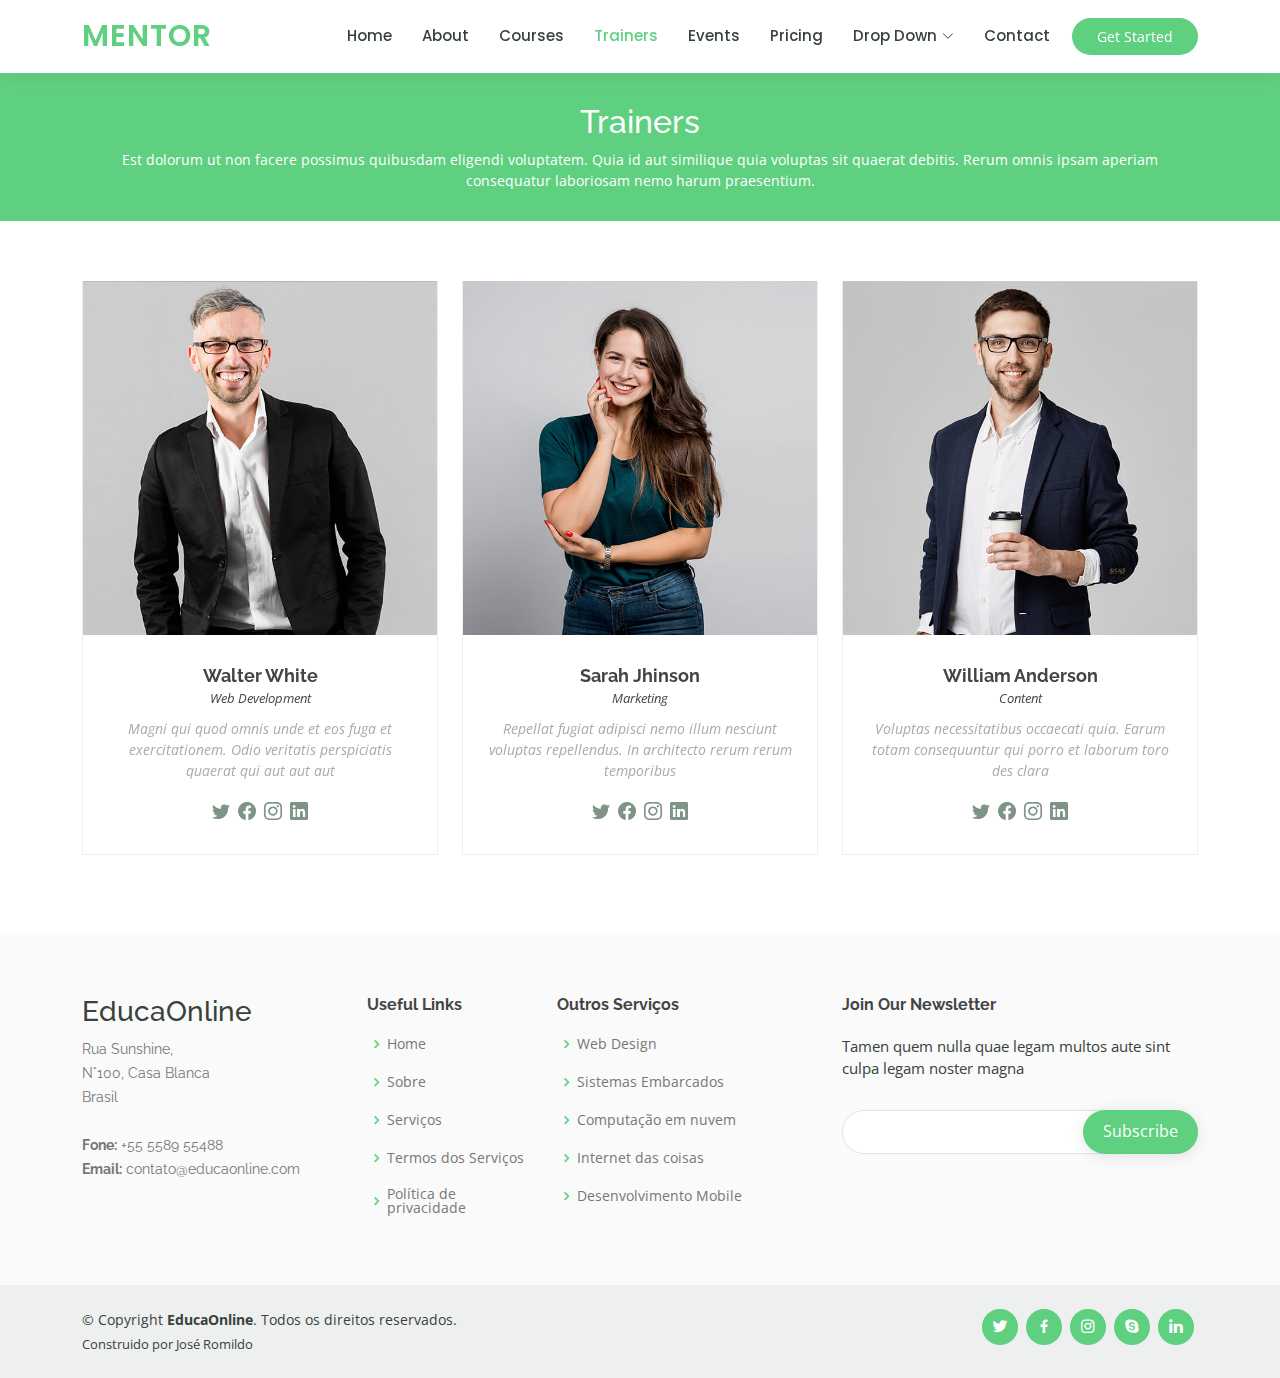
<file: treinamentos.html>
<!DOCTYPE html>
<html lang="en">

<head>
  <meta charset="utf-8">
  <meta content="width=device-width, initial-scale=1.0" name="viewport">

  <title>Cursos - EducaOnline</title>
  <meta content="" name="description">
  <meta content="" name="keywords">

  <!-- Favicons -->
  <link href="assets/img/favicon.png" rel="icon">
  <link href="assets/img/apple-touch-icon.png" rel="apple-touch-icon">

  <!-- Google Fonts -->
  <link href="https://fonts.googleapis.com/css?family=Open+Sans:300,300i,400,400i,600,600i,700,700i|Raleway:300,300i,400,400i,500,500i,600,600i,700,700i|Poppins:300,300i,400,400i,500,500i,600,600i,700,700i" rel="stylesheet">

  <!-- Vendor CSS Files -->
  <link href="assets/vendor/animate.css/animate.min.css" rel="stylesheet">
  <link href="assets/vendor/aos/aos.css" rel="stylesheet">
  <link href="assets/vendor/bootstrap/css/bootstrap.min.css" rel="stylesheet">
  <link href="assets/vendor/bootstrap-icons/bootstrap-icons.css" rel="stylesheet">
  <link href="assets/vendor/boxicons/css/boxicons.min.css" rel="stylesheet">
  <link href="assets/vendor/remixicon/remixicon.css" rel="stylesheet">
  <link href="assets/vendor/swiper/swiper-bundle.min.css" rel="stylesheet">

  <!-- Template Main CSS File -->
  <link href="assets/css/style.css" rel="stylesheet">

</head>

<body>

  <!-- ======= Header ======= -->
  <header id="header" class="fixed-top">
    <div class="container d-flex align-items-center">

      <h1 class="logo me-auto"><a href="index.html">Mentor</a></h1>
     
      <nav id="navbar" class="navbar order-last order-lg-0">
        <ul>
          <li><a href="index.html">Home</a></li>
          <li><a href="about.html">About</a></li>
          <li><a href="courses.html">Courses</a></li>
          <li><a class="active" href="trainers.html">Trainers</a></li>
          <li><a href="events.html">Events</a></li>
          <li><a href="pricing.html">Pricing</a></li>

          <li class="dropdown"><a href="#"><span>Drop Down</span> <i class="bi bi-chevron-down"></i></a>
            <ul>
              <li><a href="#">Drop Down 1</a></li>
              <li class="dropdown"><a href="#"><span>Deep Drop Down</span> <i class="bi bi-chevron-right"></i></a>
                <ul>
                  <li><a href="#">Deep Drop Down 1</a></li>
                  <li><a href="#">Deep Drop Down 2</a></li>
                  <li><a href="#">Deep Drop Down 3</a></li>
                  <li><a href="#">Deep Drop Down 4</a></li>
                  <li><a href="#">Deep Drop Down 5</a></li>
                </ul>
              </li>
              <li><a href="#">Drop Down 2</a></li>
              <li><a href="#">Drop Down 3</a></li>
              <li><a href="#">Drop Down 4</a></li>
            </ul>
          </li>
          <li><a href="contact.html">Contact</a></li>
        </ul>
        <i class="bi bi-list mobile-nav-toggle"></i>
      </nav><!-- .navbar -->

      <a href="courses.html" class="get-started-btn">Get Started</a>

    </div>
  </header><!-- End Header -->

  <main id="main" data-aos="fade-in">

    <!-- ======= Breadcrumbs ======= -->
    <div class="breadcrumbs">
      <div class="container">
        <h2>Trainers</h2>
        <p>Est dolorum ut non facere possimus quibusdam eligendi voluptatem. Quia id aut similique quia voluptas sit quaerat debitis. Rerum omnis ipsam aperiam consequatur laboriosam nemo harum praesentium. </p>
      </div>
    </div><!-- End Breadcrumbs -->

    <!-- ======= Trainers Section ======= -->
    <section id="trainers" class="trainers">
      <div class="container" data-aos="fade-up">

        <div class="row" data-aos="zoom-in" data-aos-delay="100">
          <div class="col-lg-4 col-md-6 d-flex align-items-stretch">
            <div class="member">
              <img src="assets/img/trainers/trainer-1.jpg" class="img-fluid" alt="">
              <div class="member-content">
                <h4>Walter White</h4>
                <span>Web Development</span>
                <p>
                  Magni qui quod omnis unde et eos fuga et exercitationem. Odio veritatis perspiciatis quaerat qui aut aut aut
                </p>
                <div class="social">
                  <a href=""><i class="bi bi-twitter"></i></a>
                  <a href=""><i class="bi bi-facebook"></i></a>
                  <a href=""><i class="bi bi-instagram"></i></a>
                  <a href=""><i class="bi bi-linkedin"></i></a>
                </div>
              </div>
            </div>
          </div>

          <div class="col-lg-4 col-md-6 d-flex align-items-stretch">
            <div class="member">
              <img src="assets/img/trainers/trainer-2.jpg" class="img-fluid" alt="">
              <div class="member-content">
                <h4>Sarah Jhinson</h4>
                <span>Marketing</span>
                <p>
                  Repellat fugiat adipisci nemo illum nesciunt voluptas repellendus. In architecto rerum rerum temporibus
                </p>
                <div class="social">
                  <a href=""><i class="bi bi-twitter"></i></a>
                  <a href=""><i class="bi bi-facebook"></i></a>
                  <a href=""><i class="bi bi-instagram"></i></a>
                  <a href=""><i class="bi bi-linkedin"></i></a>
                </div>
              </div>
            </div>
          </div>

          <div class="col-lg-4 col-md-6 d-flex align-items-stretch">
            <div class="member">
              <img src="assets/img/trainers/trainer-3.jpg" class="img-fluid" alt="">
              <div class="member-content">
                <h4>William Anderson</h4>
                <span>Content</span>
                <p>
                  Voluptas necessitatibus occaecati quia. Earum totam consequuntur qui porro et laborum toro des clara
                </p>
                <div class="social">
                  <a href=""><i class="bi bi-twitter"></i></a>
                  <a href=""><i class="bi bi-facebook"></i></a>
                  <a href=""><i class="bi bi-instagram"></i></a>
                  <a href=""><i class="bi bi-linkedin"></i></a>
                </div>
              </div>
            </div>
          </div>

        </div>

      </div>
    </section><!-- End Trainers Section -->

  </main><!-- End #main -->
  
 <!-- ======= Footer ======= -->
 <footer id="footer">

  <div class="footer-top">
    <div class="container">
      <div class="row">

        <div class="col-lg-3 col-md-6 footer-contact">
          <h3>EducaOnline</h3>
          <p>
            Rua Sunshine, <br>
            N°100, Casa Blanca<br>
            Brasil <br><br>
            <strong>Fone:</strong> +55 5589 55488<br>
            <strong>Email:</strong> contato@educaonline.com<br>
          </p>
        </div>

        <div class="col-lg-2 col-md-6 footer-links">
          <h4>Useful Links</h4>
          <ul>
            <li><i class="bx bx-chevron-right"></i> <a href="#">Home</a></li>
            <li><i class="bx bx-chevron-right"></i> <a href="#">Sobre</a></li>
            <li><i class="bx bx-chevron-right"></i> <a href="#">Serviços</a></li>
            <li><i class="bx bx-chevron-right"></i> <a href="#">Termos dos Serviços</a></li>
            <li><i class="bx bx-chevron-right"></i> <a href="#">Política de privacidade</a></li>
          </ul>
        </div>

        <div class="col-lg-3 col-md-6 footer-links">
          <h4>Outros Serviços</h4>
          <ul>
            <li><i class="bx bx-chevron-right"></i> <a href="#">Web Design</a></li>
            <li><i class="bx bx-chevron-right"></i> <a href="#">Sistemas Embarcados</a></li>
            <li><i class="bx bx-chevron-right"></i> <a href="#">Computação em nuvem</a></li>
            <li><i class="bx bx-chevron-right"></i> <a href="#">Internet das coisas</a></li>
            <li><i class="bx bx-chevron-right"></i> <a href="#">Desenvolvimento Mobile</a></li>
          </ul>
        </div>

        <div class="col-lg-4 col-md-6 footer-newsletter">
          <h4>Join Our Newsletter</h4>
          <p>Tamen quem nulla quae legam multos aute sint culpa legam noster magna</p>
          <form action="" method="post">
            <input type="email" name="email"><input type="submit" value="Subscribe">
          </form>
        </div>

      </div>
    </div>
  </div>

  <div class="container d-md-flex py-4">

    <div class="me-md-auto text-center text-md-start">
      <div class="copyright">
        &copy; Copyright <strong><span>EducaOnline</span></strong>. Todos os direitos reservados.
      </div>
      <div class="credits">
        
        Construido por José Romildo</a>
      </div>
    </div>
    <div class="social-links text-center text-md-right pt-3 pt-md-0">
      <a href="#" class="twitter"><i class="bx bxl-twitter"></i></a>
      <a href="#" class="facebook"><i class="bx bxl-facebook"></i></a>
      <a href="#" class="instagram"><i class="bx bxl-instagram"></i></a>
      <a href="#" class="google-plus"><i class="bx bxl-skype"></i></a>
      <a href="#" class="linkedin"><i class="bx bxl-linkedin"></i></a>
    </div>
  </div>
</footer><!-- End Footer -->

  <div id="preloader"></div>
  <a href="#" class="back-to-top d-flex align-items-center justify-content-center"><i class="bi bi-arrow-up-short"></i></a>

  <!-- Vendor JS Files -->
  <script src="assets/vendor/purecounter/purecounter_vanilla.js"></script>
  <script src="assets/vendor/aos/aos.js"></script>
  <script src="assets/vendor/bootstrap/js/bootstrap.bundle.min.js"></script>
  <script src="assets/vendor/swiper/swiper-bundle.min.js"></script>
  <script src="assets/vendor/php-email-form/validate.js"></script>

  <!-- Template Main JS File -->
  <script src="assets/js/main.js"></script>

</body>

</html>
</file>
<file: assets/css/style.css>
/**
* Template Name: Mentor - v4.10.0
* Template URL: https://bootstrapmade.com/mentor-free-education-bootstrap-theme/
* Author: BootstrapMade.com
* License: https://bootstrapmade.com/license/
*/

/*--------------------------------------------------------------
# General
--------------------------------------------------------------*/
body {
  font-family: "Open Sans", sans-serif;
  color: #444444;
}

a {
  color: #5fcf80;
  text-decoration: none;
}

a:hover {
  color: #86db9f;
  text-decoration: none;
}

h1,
h2,
h3,
h4,
h5,
h6 {
  font-family: "Raleway", sans-serif;
}

/*--------------------------------------------------------------
# Back to top button
--------------------------------------------------------------*/
.back-to-top {
  position: fixed;
  visibility: hidden;
  opacity: 0;
  right: 15px;
  bottom: 15px;
  z-index: 996;
  background: #5fcf80;
  width: 40px;
  height: 40px;
  border-radius: 50px;
  transition: all 0.4s;
}

.back-to-top i {
  font-size: 28px;
  color: #fff;
  line-height: 0;
}

.back-to-top:hover {
  background: #7ed899;
  color: #fff;
}

.back-to-top.active {
  visibility: visible;
  opacity: 1;
}

/*--------------------------------------------------------------
# Preloader
--------------------------------------------------------------*/
#preloader {
  position: fixed;
  top: 0;
  left: 0;
  right: 0;
  bottom: 0;
  z-index: 9999;
  overflow: hidden;
  background: #fff;
}

#preloader:before {
  content: "";
  position: fixed;
  top: calc(50% - 30px);
  left: calc(50% - 30px);
  border: 6px solid #5fcf80;
  border-top-color: #fff;
  border-bottom-color: #fff;
  border-radius: 50%;
  width: 60px;
  height: 60px;
  -webkit-animation: animate-preloader 1s linear infinite;
  animation: animate-preloader 1s linear infinite;
}

@-webkit-keyframes animate-preloader {
  0% {
    transform: rotate(0deg);
  }

  100% {
    transform: rotate(360deg);
  }
}

@keyframes animate-preloader {
  0% {
    transform: rotate(0deg);
  }

  100% {
    transform: rotate(360deg);
  }
}

/*--------------------------------------------------------------
# Disable aos animation delay on mobile devices
--------------------------------------------------------------*/
@media screen and (max-width: 768px) {
  [data-aos-delay] {
    transition-delay: 0 !important;
  }
}

/*--------------------------------------------------------------
# Header
--------------------------------------------------------------*/
#header {
  background: #fff;
  transition: all 0.5s;
  z-index: 997;
  padding: 15px 0;
  box-shadow: 0px 0 18px rgba(55, 66, 59, 0.08);
}

#header .logo {
  font-size: 30px;
  margin: 0;
  padding: 0;
  line-height: 1;
  font-weight: 600;
  letter-spacing: 1px;
  text-transform: uppercase;
  font-family: "Poppins", sans-serif;
}

#header .logo a {
  color: #5fcf80;
}

#header .logo img {
  max-height: 40px;
}

/**
* Get Startet Button 
*/
.get-started-btn {
  margin-left: 22px;
  background: #5fcf80;
  color: #fff;
  border-radius: 50px;
  padding: 8px 25px;
  white-space: nowrap;
  transition: 0.3s;
  font-size: 14px;
  display: inline-block;
}

.get-started-btn:hover {
  background: #3ac162;
  color: #fff;
}

@media (max-width: 768px) {
  .get-started-btn {
    margin: 0 15px 0 0;
    padding: 6px 18px;
  }
}

/*--------------------------------------------------------------
# Navigation Menu
--------------------------------------------------------------*/
/**
* Desktop Navigation 
*/
.navbar {
  padding: 0;
}

.navbar ul {
  margin: 0;
  padding: 0;
  display: flex;
  list-style: none;
  align-items: center;
}

.navbar li {
  position: relative;
}

.navbar a,
.navbar a:focus {
  display: flex;
  align-items: center;
  justify-content: space-between;
  padding: 10px 0 10px 30px;
  font-family: "Poppins", sans-serif;
  font-size: 15px;
  font-weight: 500;
  color: #37423b;
  white-space: nowrap;
  transition: 0.3s;
}

.navbar a i,
.navbar a:focus i {
  font-size: 12px;
  line-height: 0;
  margin-left: 5px;
}

.navbar a:hover,
.navbar .active,
.navbar .active:focus,
.navbar li:hover>a {
  color: #5fcf80;
}

.navbar .dropdown ul {
  display: block;
  position: absolute;
  left: 30px;
  top: calc(100% + 30px);
  margin: 0;
  padding: 10px 0;
  z-index: 99;
  opacity: 0;
  visibility: hidden;
  background: #fff;
  box-shadow: 0px 0px 30px rgba(127, 137, 161, 0.25);
  transition: 0.3s;
  border-radius: 4px;
}

.navbar .dropdown ul li {
  min-width: 200px;
}

.navbar .dropdown ul a {
  padding: 10px 20px;
  font-size: 14px;
  text-transform: none;
  font-weight: 500;
}

.navbar .dropdown ul a i {
  font-size: 12px;
}

.navbar .dropdown ul a:hover,
.navbar .dropdown ul .active:hover,
.navbar .dropdown ul li:hover>a {
  color: #5fcf80;
}

.navbar .dropdown:hover>ul {
  opacity: 1;
  top: 100%;
  visibility: visible;
}

.navbar .dropdown .dropdown ul {
  top: 0;
  left: calc(100% - 30px);
  visibility: hidden;
}

.navbar .dropdown .dropdown:hover>ul {
  opacity: 1;
  top: 0;
  left: 100%;
  visibility: visible;
}

@media (max-width: 1366px) {
  .navbar .dropdown .dropdown ul {
    left: -90%;
  }

  .navbar .dropdown .dropdown:hover>ul {
    left: -100%;
  }
}

/**
* Mobile Navigation 
*/
.mobile-nav-toggle {
  color: #37423b;
  font-size: 28px;
  cursor: pointer;
  display: none;
  line-height: 0;
  transition: 0.5s;
}

.mobile-nav-toggle.bi-x {
  color: #fff;
}

@media (max-width: 991px) {
  .mobile-nav-toggle {
    display: block;
  }

  .navbar ul {
    display: none;
  }
}

.navbar-mobile {
  position: fixed;
  overflow: hidden;
  top: 0;
  right: 0;
  left: 0;
  bottom: 0;
  background: rgba(32, 38, 34, 0.9);
  transition: 0.3s;
  z-index: 999;
}

.navbar-mobile .mobile-nav-toggle {
  position: absolute;
  top: 15px;
  right: 15px;
}

.navbar-mobile ul {
  display: block;
  position: absolute;
  top: 55px;
  right: 15px;
  bottom: 15px;
  left: 15px;
  padding: 10px 0;
  border-radius: 6px;
  background-color: #fff;
  overflow-y: auto;
  transition: 0.3s;
}

.navbar-mobile a,
.navbar-mobile a:focus {
  padding: 10px 20px;
  font-size: 15px;
  color: #37423b;
}

.navbar-mobile a:hover,
.navbar-mobile .active,
.navbar-mobile li:hover>a {
  color: #5fcf80;
}

.navbar-mobile .getstarted,
.navbar-mobile .getstarted:focus {
  margin: 15px;
}

.navbar-mobile .dropdown ul {
  position: static;
  display: none;
  margin: 10px 20px;
  padding: 10px 0;
  z-index: 99;
  opacity: 1;
  visibility: visible;
  background: #fff;
  box-shadow: 0px 0px 30px rgba(127, 137, 161, 0.25);
}

.navbar-mobile .dropdown ul li {
  min-width: 200px;
}

.navbar-mobile .dropdown ul a {
  padding: 10px 20px;
}

.navbar-mobile .dropdown ul a i {
  font-size: 12px;
}

.navbar-mobile .dropdown ul a:hover,
.navbar-mobile .dropdown ul .active:hover,
.navbar-mobile .dropdown ul li:hover>a {
  color: #5fcf80;
}

.navbar-mobile .dropdown>.dropdown-active {
  display: block;
}

/*--------------------------------------------------------------
# Hero Section
--------------------------------------------------------------*/
#hero {
  width: 100%;
  height: 80vh;
  background: url("../img/hero-bg.jpg") top center;
  background-size: cover;
  position: relative;
}

#hero:before {
  content: "";
  background: rgba(0, 0, 0, 0.4);
  position: absolute;
  bottom: 0;
  top: 0;
  left: 0;
  right: 0;
}

#hero .container {
  padding-top: 72px;
}

@media (max-width: 992px) {
  #hero .container {
    padding-top: 62px;
  }
}

#hero h1 {
  margin: 0;
  font-size: 48px;
  font-weight: 700;
  line-height: 56px;
  color: #fff;
  font-family: "Poppins", sans-serif;
}

#hero h2 {
  color: #eee;
  margin: 10px 0 0 0;
  font-size: 24px;
}

#hero .btn-get-started {
  font-family: "Raleway", sans-serif;
  font-weight: 500;
  font-size: 15px;
  letter-spacing: 1px;
  display: inline-block;
  padding: 10px 35px;
  border-radius: 50px;
  transition: 0.5s;
  margin-top: 30px;
  border: 2px solid #fff;
  color: #fff;
}

#hero .btn-get-started:hover {
  background: #5fcf80;
  border: 2px solid #5fcf80;
}

@media (min-width: 1024px) {
  #hero {
    background-attachment: fixed;
  }
}

@media (max-width: 768px) {
  #hero {
    height: 100vh;
  }

  #hero h1 {
    font-size: 28px;
    line-height: 36px;
  }

  #hero h2 {
    font-size: 18px;
    line-height: 24px;
  }
}

/*--------------------------------------------------------------
# Sections General
--------------------------------------------------------------*/
section {
  padding: 60px 0;
  overflow: hidden;
}

.section-bg {
  background-color: #f6f7f6;
}

.section-title {
  padding-bottom: 40px;
}

.section-title h2 {
  font-size: 14px;
  font-weight: 500;
  padding: 0;
  line-height: 1px;
  margin: 0 0 5px 0;
  letter-spacing: 2px;
  text-transform: uppercase;
  color: #aaaaaa;
  font-family: "Poppins", sans-serif;
}

.section-title h2::after {
  content: "";
  width: 120px;
  height: 1px;
  display: inline-block;
  background: #9ae1af;
  margin: 4px 10px;
}

.section-title p {
  margin: 0;
  margin: 0;
  font-size: 36px;
  font-weight: 700;
  text-transform: uppercase;
  font-family: "Poppins", sans-serif;
  color: #37423b;
}

.breadcrumbs {
  margin-top: 73px;
  text-align: center;
  background: #5fcf80;
  padding: 30px 0;
  color: #fff;
}

@media (max-width: 992px) {
  .breadcrumbs {
    margin-top: 63px;
  }
}

.breadcrumbs h2 {
  font-size: 32px;
  font-weight: 500;
}

.breadcrumbs p {
  font-size: 14px;
  margin-bottom: 0;
}

/*--------------------------------------------------------------
# About
--------------------------------------------------------------*/
.about .content h3 {
  font-weight: 600;
  font-size: 26px;
}

.about .content ul {
  list-style: none;
  padding: 0;
}

.about .content ul li {
  padding-bottom: 10px;
}

.about .content ul i {
  font-size: 20px;
  padding-right: 4px;
  color: #5fcf80;
}

.about .content .learn-more-btn {
  background: #5fcf80;
  color: #fff;
  border-radius: 50px;
  padding: 8px 25px 9px 25px;
  white-space: nowrap;
  transition: 0.3s;
  font-size: 14px;
  display: inline-block;
}

.about .content .learn-more-btn:hover {
  background: #3ac162;
  color: #fff;
}

@media (max-width: 768px) {
  .about .content .learn-more-btn {
    margin: 0 48px 0 0;
    padding: 6px 18px;
  }
}

/*--------------------------------------------------------------
# Counts
--------------------------------------------------------------*/
.counts {
  padding: 30px 0;
}

.counts .counters span {
  font-size: 48px;
  display: block;
  color: #5fcf80;
  font-weight: 700;
}

.counts .counters p {
  padding: 0;
  margin: 0 0 20px 0;
  font-family: "Raleway", sans-serif;
  font-size: 15px;
  font-weight: 600;
  color: #37423b;
}

/*--------------------------------------------------------------
# Why Us
--------------------------------------------------------------*/
.why-us .content {
  padding: 30px;
  background: #5fcf80;
  border-radius: 4px;
  color: #fff;
}

.why-us .content h3 {
  font-weight: 700;
  font-size: 34px;
  margin-bottom: 30px;
}

.why-us .content p {
  margin-bottom: 30px;
}

.why-us .content .more-btn {
  display: inline-block;
  background: rgba(255, 255, 255, 0.2);
  padding: 6px 30px 8px 30px;
  color: #fff;
  border-radius: 50px;
  transition: all ease-in-out 0.4s;
}

.why-us .content .more-btn i {
  font-size: 14px;
}

.why-us .content .more-btn:hover {
  color: #5fcf80;
  background: #fff;
}

.why-us .icon-boxes .icon-box {
  text-align: center;
  background: #fff;
  padding: 40px 30px;
  width: 100%;
  border: 1px solid #eef0ef;
}

.why-us .icon-boxes .icon-box i {
  font-size: 32px;
  padding: 18px;
  color: #5fcf80;
  margin-bottom: 30px;
  background: #ecf9f0;
  border-radius: 50px;
}

.why-us .icon-boxes .icon-box h4 {
  font-size: 20px;
  font-weight: 700;
  margin: 0 0 30px 0;
}

.why-us .icon-boxes .icon-box p {
  font-size: 15px;
  color: #848484;
}

/*--------------------------------------------------------------
# Features
--------------------------------------------------------------*/
.features {
  padding-top: 0px;
}

.features .icon-box {
  display: flex;
  align-items: center;
  padding: 20px;
  transition: 0.3s;
  border: 1px solid #eef0ef;
}

.features .icon-box i {
  font-size: 32px;
  padding-right: 10px;
  line-height: 1;
}

.features .icon-box h3 {
  font-weight: 700;
  margin: 0;
  padding: 0;
  line-height: 1;
  font-size: 16px;
}

.features .icon-box h3 a {
  color: #37423b;
  transition: 0.3s;
}

.features .icon-box:hover {
  border-color: #5fcf80;
}

.features .icon-box:hover h3 a {
  color: #5fcf80;
}

/*--------------------------------------------------------------
# Courses
--------------------------------------------------------------*/
.courses .course-item {
  border-radius: 5px;
  border: 1px solid #eef0ef;
}

.courses .course-content {
  padding: 15px;
}

.courses .course-content h3 {
  font-weight: 700;
  font-size: 20px;
}

.courses .course-content h3 a {
  color: #37423b;
  transition: 0.3s;
}

.courses .course-content h3 a:hover {
  color: #5fcf80;
}

.courses .course-content p {
  font-size: 14px;
  color: #777777;
}

.courses .course-content h4 {
  font-size: 14px;
  background: #5fcf80;
  padding: 7px 14px;
  color: #fff;
  margin: 0;
}

.courses .course-content .price {
  margin: 0;
  font-weight: 700;
  font-size: 18px;
  color: #37423b;
}

.courses .trainer {
  padding-top: 15px;
  border-top: 1px solid #eef0ef;
}

.courses .trainer .trainer-profile img {
  max-width: 50px;
  border-radius: 50px;
}

.courses .trainer .trainer-profile span {
  padding-left: 10px;
  font-weight: 600;
  font-size: 16px;
  color: #5a6c60;
}

.courses .trainer .trainer-rank {
  font-size: 18px;
  color: #657a6d;
}

/*--------------------------------------------------------------
# Trainers
--------------------------------------------------------------*/
.trainers .member {
  text-align: center;
  margin-bottom: 20px;
  background: #fff;
  border: 1px solid #eef0ef;
}

.trainers .member img {
  margin: -1px -1px 30px -1px;
}

.trainers .member .member-content {
  padding: 0 20px 30px 20px;
}

.trainers .member h4 {
  font-weight: 700;
  margin-bottom: 2px;
  font-size: 18px;
}

.trainers .member span {
  font-style: italic;
  display: block;
  font-size: 13px;
}

.trainers .member p {
  padding-top: 10px;
  font-size: 14px;
  font-style: italic;
  color: #aaaaaa;
}

.trainers .member .social {
  margin-top: 15px;
}

.trainers .member .social a {
  color: #7e9486;
  transition: 0.3s;
}

.trainers .member .social a:hover {
  color: #5fcf80;
}

.trainers .member .social i {
  font-size: 18px;
  margin: 0 2px;
}

/*--------------------------------------------------------------
# Testimonials
--------------------------------------------------------------*/
.testimonials .testimonial-wrap {
  padding-left: 50px;
}

.testimonials .testimonials-carousel,
.testimonials .testimonials-slider {
  overflow: hidden;
}

.testimonials .testimonial-item {
  box-sizing: content-box;
  padding: 30px 30px 30px 60px;
  margin: 30px 15px;
  min-height: 200px;
  border: 1px solid #eef0ef;
  position: relative;
  background: #fff;
}

.testimonials .testimonial-item .testimonial-img {
  width: 90px;
  border-radius: 10px;
  border: 6px solid #fff;
  position: absolute;
  left: -45px;
}

.testimonials .testimonial-item h3 {
  font-size: 18px;
  font-weight: bold;
  margin: 10px 0 5px 0;
  color: #111;
}

.testimonials .testimonial-item h4 {
  font-size: 14px;
  color: #999;
  margin: 0;
}

.testimonials .testimonial-item .quote-icon-left,
.testimonials .testimonial-item .quote-icon-right {
  color: #c1ecce;
  font-size: 26px;
}

.testimonials .testimonial-item .quote-icon-left {
  display: inline-block;
  left: -5px;
  position: relative;
}

.testimonials .testimonial-item .quote-icon-right {
  display: inline-block;
  right: -5px;
  position: relative;
  top: 10px;
}

.testimonials .testimonial-item p {
  font-style: italic;
  margin: 15px auto 15px auto;
}

.testimonials .swiper-pagination {
  margin-top: 20px;
  position: relative;
}

.testimonials .swiper-pagination .swiper-pagination-bullet {
  width: 12px;
  height: 12px;
  background-color: #fff;
  opacity: 1;
  border: 1px solid #5fcf80;
}

.testimonials .swiper-pagination .swiper-pagination-bullet-active {
  background-color: #5fcf80;
}

@media (max-width: 767px) {
  .testimonials .testimonial-wrap {
    padding-left: 0;
  }

  .testimonials .testimonials-carousel,
  .testimonials .testimonials-slider {
    overflow: hidden;
  }

  .testimonials .testimonial-item {
    padding: 30px;
    margin: 15px;
  }

  .testimonials .testimonial-item .testimonial-img {
    position: static;
    left: auto;
  }
}

/*--------------------------------------------------------------
# Cource Details
--------------------------------------------------------------*/
.course-details h3 {
  font-size: 24px;
  margin: 30px 0 15px 0;
  font-weight: 700;
  position: relative;
  padding-bottom: 10px;
}

.course-details h3:before {
  content: "";
  position: absolute;
  display: block;
  width: 100%;
  height: 1px;
  background: #eef0ef;
  bottom: 0;
  left: 0;
}

.course-details h3:after {
  content: "";
  position: absolute;
  display: block;
  width: 60px;
  height: 1px;
  background: #5fcf80;
  bottom: 0;
  left: 0;
}

.course-details .course-info {
  background: #f6f7f6;
  padding: 10px 15px;
  margin-bottom: 15px;
}

.course-details .course-info h5 {
  font-weight: 400;
  font-size: 16px;
  margin: 0;
  font-family: "Poppins", sans-serif;
}

.course-details .course-info p {
  margin: 0;
  font-weight: 600;
}

.course-details .course-info a {
  color: #657a6d;
}

/*--------------------------------------------------------------
# Cource Details Tabs
--------------------------------------------------------------*/
.cource-details-tabs {
  overflow: hidden;
  padding-top: 0;
}

.cource-details-tabs .nav-tabs {
  border: 0;
}

.cource-details-tabs .nav-link {
  border: 0;
  padding: 12px 15px 12px 0;
  transition: 0.3s;
  color: #37423b;
  border-radius: 0;
  border-right: 2px solid #e2e7e4;
  font-weight: 600;
  font-size: 15px;
}

.cource-details-tabs .nav-link:hover {
  color: #5fcf80;
}

.cource-details-tabs .nav-link.active {
  color: #5fcf80;
  border-color: #5fcf80;
}

.cource-details-tabs .tab-pane.active {
  -webkit-animation: fadeIn 0.5s ease-out;
  animation: fadeIn 0.5s ease-out;
}

.cource-details-tabs .details h3 {
  font-size: 26px;
  font-weight: 600;
  margin-bottom: 20px;
  color: #37423b;
}

.cource-details-tabs .details p {
  color: #777777;
}

.cource-details-tabs .details p:last-child {
  margin-bottom: 0;
}

@media (max-width: 992px) {
  .cource-details-tabs .nav-link {
    border: 0;
    padding: 15px;
  }

  .cource-details-tabs .nav-link.active {
    color: #fff;
    background: #5fcf80;
  }
}

/*--------------------------------------------------------------
# Events
--------------------------------------------------------------*/
.events .card {
  border: 0;
  padding: 0 30px;
  margin-bottom: 60px;
  position: relative;
}

.events .card-img {
  width: calc(100% + 60px);
  margin-left: -30px;
  overflow: hidden;
  z-index: 9;
  border-radius: 0;
}

.events .card-img img {
  max-width: 100%;
  transition: all 0.3s ease-in-out;
}

.events .card-body {
  z-index: 10;
  background: #fff;
  border-top: 4px solid #fff;
  padding: 30px;
  box-shadow: 0px 2px 15px rgba(0, 0, 0, 0.1);
  margin-top: -60px;
  transition: 0.3s;
}

.events .card-title {
  font-weight: 700;
  text-align: center;
  margin-bottom: 20px;
}

.events .card-title a {
  color: #37423b;
  transition: 0.3s;
}

.events .card-text {
  color: #5e5e5e;
}

.events .read-more a {
  color: #777777;
  text-transform: uppercase;
  font-weight: 600;
  font-size: 12px;
  transition: 0.3s;
}

.events .read-more a:hover {
  color: #5fcf80;
}

.events .card:hover img {
  transform: scale(1.1);
}

.events .card:hover .card-body {
  border-color: #5fcf80;
}

.events .card:hover .card-body .card-title a {
  color: #5fcf80;
}

/*--------------------------------------------------------------
# Pricing
--------------------------------------------------------------*/
.pricing .box {
  padding: 20px;
  background: #fff;
  text-align: center;
  border: 1px solid #eef0ef;
  border-radius: 0;
  position: relative;
  overflow: hidden;
}

.pricing h3 {
  font-weight: 400;
  margin: -20px -20px 20px -20px;
  padding: 20px 15px;
  font-size: 16px;
  font-weight: 600;
  color: #777777;
  background: #f8f8f8;
}

.pricing h4 {
  font-size: 36px;
  color: #5fcf80;
  font-weight: 600;
  font-family: "Poppins", sans-serif;
  margin-bottom: 20px;
}

.pricing h4 sup {
  font-size: 20px;
  top: -15px;
  left: -3px;
}

.pricing h4 span {
  color: #bababa;
  font-size: 16px;
  font-weight: 300;
}

.pricing ul {
  padding: 0;
  list-style: none;
  color: #444444;
  text-align: center;
  line-height: 20px;
  font-size: 14px;
}

.pricing ul li {
  padding-bottom: 16px;
}

.pricing ul i {
  color: #5fcf80;
  font-size: 18px;
  padding-right: 4px;
}

.pricing ul .na {
  color: #ccc;
  text-decoration: line-through;
}

.pricing .btn-wrap {
  margin: 20px -20px -20px -20px;
  padding: 20px 15px;
  background: #f8f8f8;
  text-align: center;
}

.pricing .btn-buy {
  background: #5fcf80;
  display: inline-block;
  padding: 8px 35px;
  border-radius: 50px;
  color: #fff;
  transition: none;
  font-size: 14px;
  font-weight: 400;
  font-family: "Raleway", sans-serif;
  font-weight: 600;
  transition: 0.3s;
}

.pricing .btn-buy:hover {
  background: #3ac162;
}

.pricing .featured h3 {
  color: #fff;
  background: #5fcf80;
}

.pricing .advanced {
  width: 200px;
  position: absolute;
  top: 18px;
  right: -68px;
  transform: rotate(45deg);
  z-index: 1;
  font-size: 14px;
  padding: 1px 0 3px 0;
  background: #5fcf80;
  color: #fff;
}

/*--------------------------------------------------------------
# Contact
--------------------------------------------------------------*/
.contact {
  padding-top: 5px;
}

.contact .info {
  width: 100%;
  background: #fff;
}

.contact .info i {
  font-size: 20px;
  color: #5fcf80;
  float: left;
  width: 44px;
  height: 44px;
  background: #ecf9f0;
  display: flex;
  justify-content: center;
  align-items: center;
  border-radius: 50px;
  transition: all 0.3s ease-in-out;
}

.contact .info h4 {
  padding: 0 0 0 60px;
  font-size: 22px;
  font-weight: 600;
  margin-bottom: 5px;
  color: #37423b;
}

.contact .info p {
  padding: 0 0 0 60px;
  margin-bottom: 0;
  font-size: 14px;
  color: #657a6d;
}

.contact .info .email,
.contact .info .phone {
  margin-top: 40px;
}

.contact .info .email:hover i,
.contact .info .address:hover i,
.contact .info .phone:hover i {
  background: #5fcf80;
  color: #fff;
}

.contact .php-email-form {
  width: 100%;
  background: #fff;
}

.contact .php-email-form .form-group {
  padding-bottom: 8px;
}

.contact .php-email-form .error-message {
  display: none;
  color: #fff;
  background: #ed3c0d;
  text-align: left;
  padding: 15px;
  font-weight: 600;
}

.contact .php-email-form .error-message br+br {
  margin-top: 25px;
}

.contact .php-email-form .sent-message {
  display: none;
  color: #fff;
  background: #18d26e;
  text-align: center;
  padding: 15px;
  font-weight: 600;
}

.contact .php-email-form .loading {
  display: none;
  background: #fff;
  text-align: center;
  padding: 15px;
}

.contact .php-email-form .loading:before {
  content: "";
  display: inline-block;
  border-radius: 50%;
  width: 24px;
  height: 24px;
  margin: 0 10px -6px 0;
  border: 3px solid #18d26e;
  border-top-color: #eee;
  -webkit-animation: animate-loading 1s linear infinite;
  animation: animate-loading 1s linear infinite;
}

.contact .php-email-form input,
.contact .php-email-form textarea {
  border-radius: 4px;
  box-shadow: none;
  font-size: 14px;
}

.contact .php-email-form input:focus,
.contact .php-email-form textarea:focus {
  border-color: #5fcf80;
}

.contact .php-email-form input {
  height: 44px;
}

.contact .php-email-form textarea {
  padding: 10px 12px;
}

.contact .php-email-form button[type=submit] {
  background: #5fcf80;
  border: 0;
  padding: 10px 35px;
  color: #fff;
  transition: 0.4s;
  border-radius: 50px;
}

.contact .php-email-form button[type=submit]:hover {
  background: #3ac162;
}

@-webkit-keyframes animate-loading {
  0% {
    transform: rotate(0deg);
  }

  100% {
    transform: rotate(360deg);
  }
}

@keyframes animate-loading {
  0% {
    transform: rotate(0deg);
  }

  100% {
    transform: rotate(360deg);
  }
}

/*--------------------------------------------------------------
# Footer
--------------------------------------------------------------*/
#footer {
  color: #37423b;
  font-size: 14px;
  background: #eef0ef;
}

#footer .footer-top {
  padding: 60px 0 30px 0;
  background: #f9faf9;
}

#footer .footer-top .footer-contact {
  margin-bottom: 30px;
}

#footer .footer-top .footer-contact h4 {
  font-size: 22px;
  margin: 0 0 30px 0;
  padding: 2px 0 2px 0;
  line-height: 1;
  font-weight: 700;
}

#footer .footer-top .footer-contact p {
  font-size: 14px;
  line-height: 24px;
  margin-bottom: 0;
  font-family: "Raleway", sans-serif;
  color: #777777;
}

#footer .footer-top h4 {
  font-size: 16px;
  font-weight: bold;
  color: #444444;
  position: relative;
  padding-bottom: 12px;
}

#footer .footer-top .footer-links {
  margin-bottom: 30px;
}

#footer .footer-top .footer-links ul {
  list-style: none;
  padding: 0;
  margin: 0;
}

#footer .footer-top .footer-links ul i {
  padding-right: 2px;
  color: #5fcf80;
  font-size: 18px;
  line-height: 1;
}

#footer .footer-top .footer-links ul li {
  padding: 10px 0;
  display: flex;
  align-items: center;
}

#footer .footer-top .footer-links ul li:first-child {
  padding-top: 0;
}

#footer .footer-top .footer-links ul a {
  color: #777777;
  transition: 0.3s;
  display: inline-block;
  line-height: 1;
}

#footer .footer-top .footer-links ul a:hover {
  text-decoration: none;
  color: #5fcf80;
}

#footer .footer-newsletter {
  font-size: 15px;
}

#footer .footer-newsletter h4 {
  font-size: 16px;
  font-weight: bold;
  color: #444444;
  position: relative;
  padding-bottom: 12px;
}

#footer .footer-newsletter form {
  margin-top: 30px;
  background: #fff;
  padding: 6px 10px;
  position: relative;
  border-radius: 50px;
  text-align: left;
  border: 1px solid #e0e5e2;
}

#footer .footer-newsletter form input[type=email] {
  border: 0;
  padding: 4px 8px;
  width: calc(100% - 100px);
}

#footer .footer-newsletter form input[type=submit] {
  position: absolute;
  top: -1px;
  right: -1px;
  bottom: -1px;
  border: 0;
  background: none;
  font-size: 16px;
  padding: 0 20px 2px 20px;
  background: #5fcf80;
  color: #fff;
  transition: 0.3s;
  border-radius: 50px;
  box-shadow: 0px 2px 15px rgba(0, 0, 0, 0.1);
}

#footer .footer-newsletter form input[type=submit]:hover {
  background: #3ac162;
}

#footer .credits {
  padding-top: 5px;
  font-size: 13px;
}

#footer .credits a {
  color: #3ac162;
  transition: 0.3s;
}

#footer .credits a:hover {
  color: #5fcf80;
}

#footer .social-links a {
  font-size: 18px;
  display: inline-block;
  background: #5fcf80;
  color: #fff;
  line-height: 1;
  padding: 8px 0;
  margin-right: 4px;
  border-radius: 50%;
  text-align: center;
  width: 36px;
  height: 36px;
  transition: 0.3s;
}

#footer .social-links a:hover {
  background: #3ac162;
  color: #fff;
  text-decoration: none;
}
</file>
